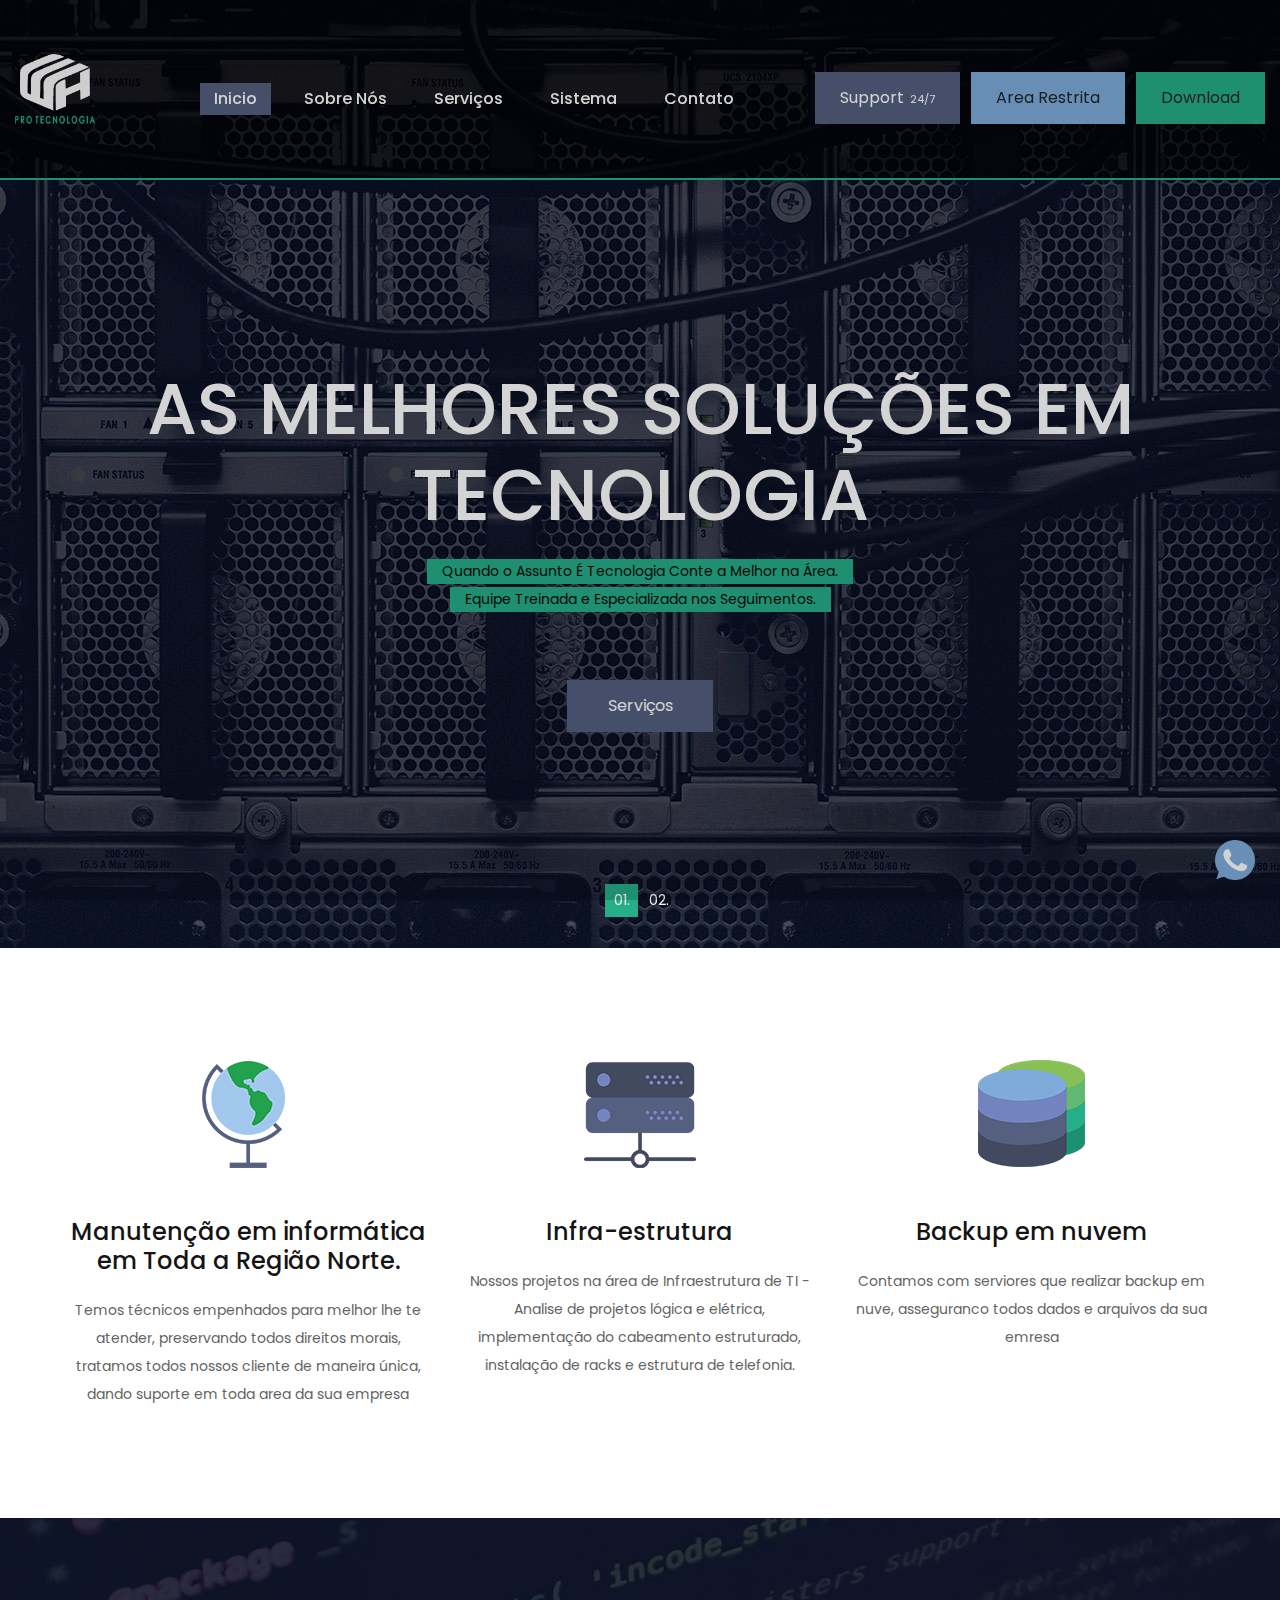
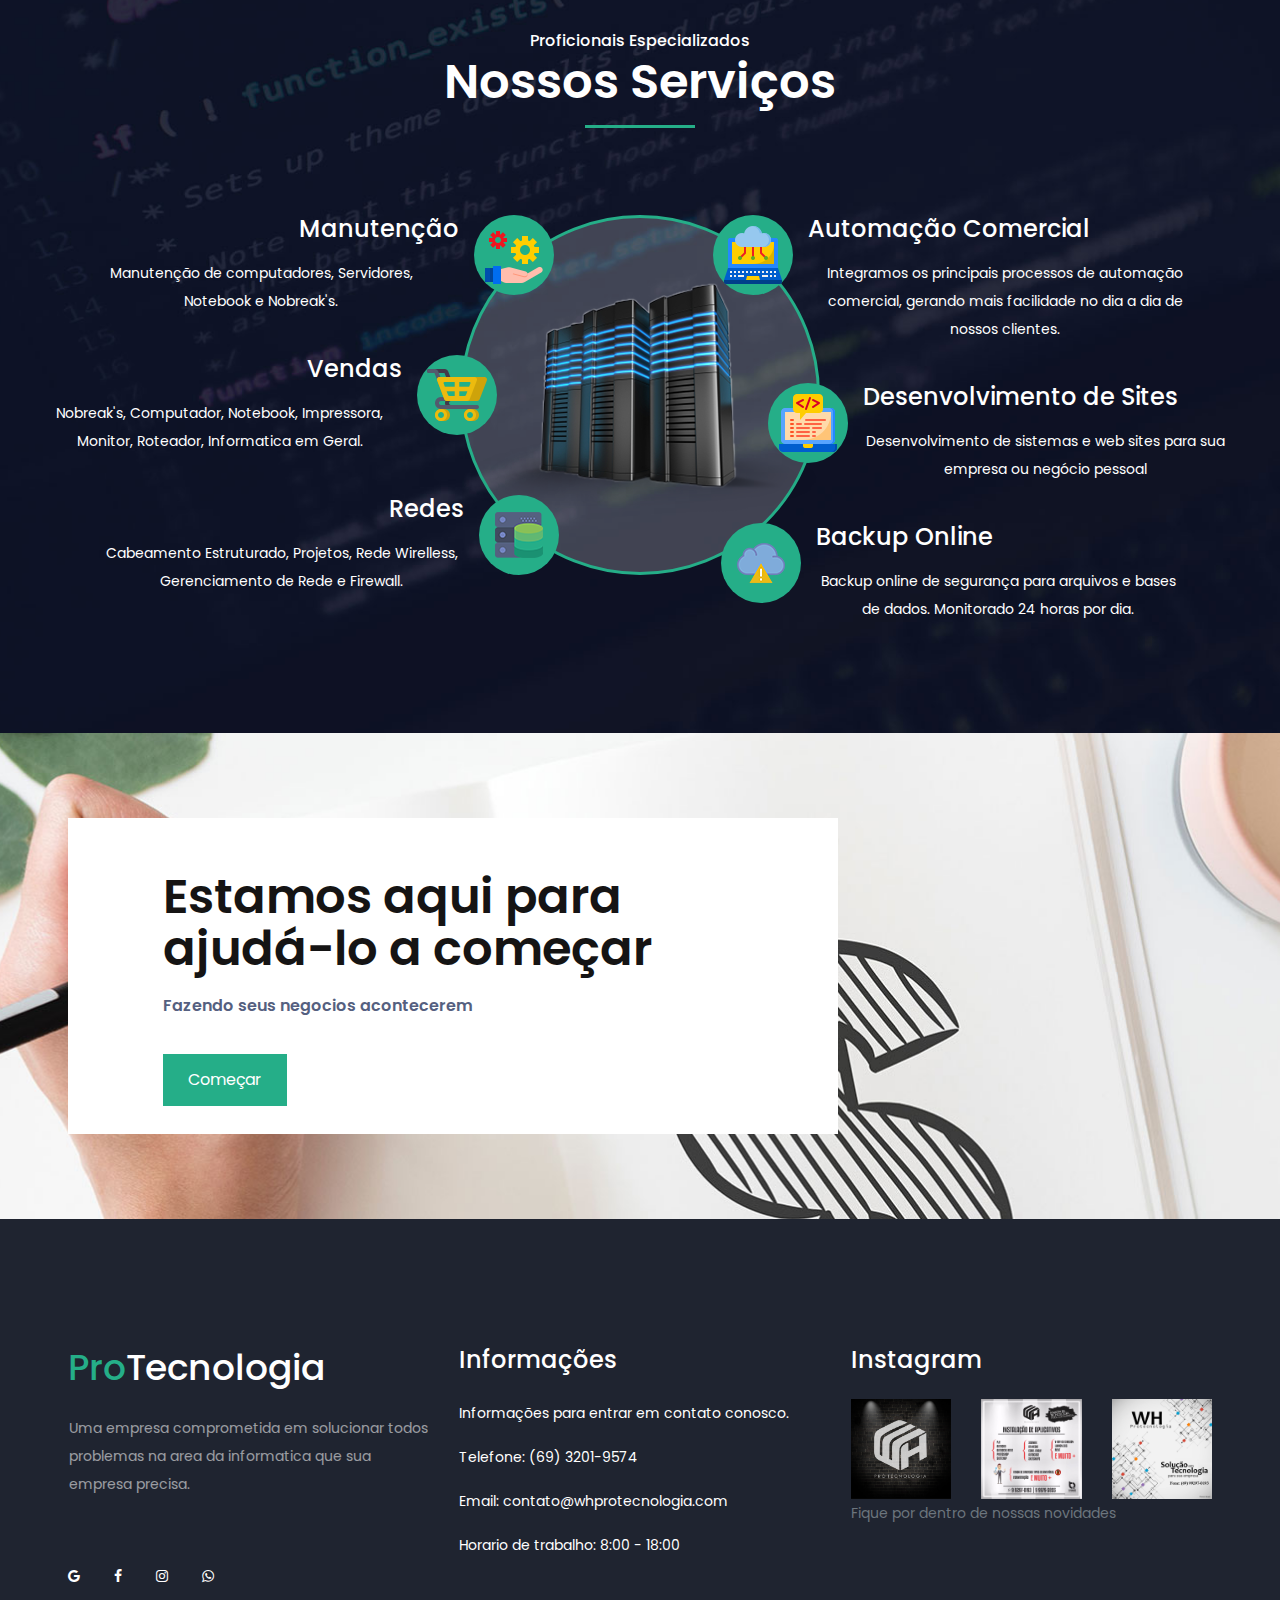
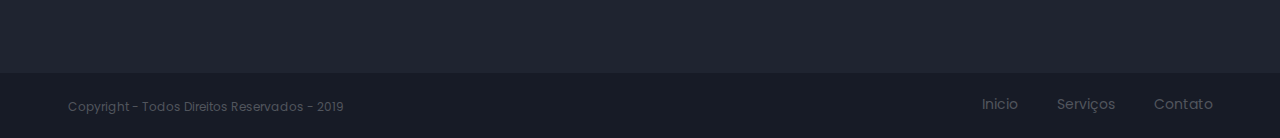
<file: index.html>
<!DOCTYPE html>
<html lang="pt-br">
<head>
	<title>	WH Pro Tecnologia - A melhor soluções em tecnologia</title>
	<meta charset="UTF-8">
	<meta name="description" content="Pro Tecnologia - hosting template">	
	<!-- Favicon -->
	<link rel="shortcut icon" href="img/logo-top.png" type="image/x-icon">

	<!-- Google Font -->
	<link href="https://fonts.googleapis.com/css?family=Poppins:400,400i,500,500i,600,600i,700,700i" rel="stylesheet">

	<!-- Stylesheets -->
	<link rel="stylesheet" href="css/bootstrap.min.css"/>
	<link rel="stylesheet" href="css/font-awesome.min.css"/>
	<link rel="stylesheet" href="css/magnific-popup.css"/>
	<link rel="stylesheet" href="css/owl.carousel.min.css"/>
	<link rel="stylesheet" href="css/style.css"/>
	<link rel="stylesheet" href="css/animate.css"/>


	<!--[if lt IE 9]>
	  <script src="https://oss.maxcdn.com/html5shiv/3.7.2/html5shiv.min.js"></script>
	  <script src="https://oss.maxcdn.com/respond/1.4.2/respond.min.js"></script>
	<![endif]-->

</head>
<body>

		<a target="_blanck" href="https://bit.ly/2jXqd6j"><img src="img/whatsapp.png" style="height: 40px; position: fixed; bottom: 20px; right: 25px; z-index: 1000;" data-selector="img" alt=""></a>
	<!-- Page Preloder -->
	<div id="preloder">
		<div class="loader"></div>
	</div>

	<!-- Header section -->
	<header class="header-section">
		<div class="container"> &nbsp;
			<a href="index.html" class="site-logo"> 
				<img src=" img/logo.png" alt="logo" style="width: 80px; height: 70px;">
			</a>
			<!-- Switch button -->
			<div class="nav-switch">
				<div class="ns-bar"></div>
			</div>
			<div class="header-right">
				<ul class="main-menu">
					<li class="active"><a href="index.html">Inicio</a></li>
					<li><a href="about.html">Sobre Nós</a></li>
					<li><a href="service.html">Serviços</a></li>
					<li><a href="blog.html">Sistema</a></li>
					<li><a href="contact.html">Contato</a></li>
				</ul>
				<div class="header-btns">
					<a href="https://bit.ly/2jXqd6j" class="site-btn sb-c1">Support <span>24/7</span></a>
					<a data-toggle="modal" data-target="#area" class="site-btn sb-c2">Area Restrita</a>
					<a data-toggle="modal" data-target="#ExemploModalCentralizado" class="site-btn sb-c3 btn-circle">Download</a>
				</div>
			</div>
		</div>
	</header>
	<!-- Header section end -->

	<!-- Modal -->
	<div class="modal fade" id="ExemploModalCentralizado" tabindex="-1" role="dialog" aria-labelledby="TituloModalCentralizado" aria-hidden="true">
	<div class="modal-dialog modal-dialog-centered" role="document">
	  <div class="modal-content">
		<div class="modal-header">
		  <h5 class="modal-title text-center" id="TituloModalCentralizado" style="color: #556080;">Download Arquivos de Suporte</h5>
		  <button type="button" class="close" data-dismiss="modal" aria-label="Fechar">
			<span aria-hidden="true">&times;</span>
		  </button>
		</div>
		<div class="modal-body">
			<div class="row">
				<div class="col-3">
					<a href="https://download.anydesk.com/AnyDesk.exe" ><img src="img/any.png" class="img-thumbnail"></a>
				</div>
				<div class="col-3">
					<a href="https://dl.teamviewer.com/download/TeamViewer_Setup.exe"><img src="img/team.png" class="img-thumbnail"></a>
				</div>
				<div class="col-3">
					<a href="https://gsf-fl.softonic.com/155/623/2c5b6a998a4765a8f53d48a059cd617c59/Advanced_IP_Scanner_2.5.3850.exe?Expires=1563930962&Signature=eb6a98101000cb2402c036
					19d70c938fb45fcc69&SD_used=&channel=WEB&fdh=no&id_file=8f6d6c3c-96d1-11e6-af95-00163ec9f5fa&instance=softonic_pt&type=PROGRAM&url=https://advanced-ip-scanner.br.softonic.com&Filename=Advanced_IP_Scanner_2.5.3850.exe"><img src="img/scan.png" class="img-thumbnail"></a>
				</div>
		</div>
		</div>		
	  </div>
	</div>
  </div>

  						<!-- ------------------------------------------------------------------------------- -->

						  	<!-- Modal -->
	<div class="modal fade" id="area" tabindex="-1" role="dialog" aria-labelledby="TituloModalCentralizado" aria-hidden="true">
			<div class="modal-dialog modal-dialog-centered" role="document">
			  <div class="modal-content">
				<div class="modal-header">
				  <h5 class="modal-title text-center" id="TituloModalCentralizado" style="color: #556080;">Área Restrita Para Clientes</h5>
				  <button type="button" class="close" data-dismiss="modal" aria-label="Fechar">
					<span aria-hidden="true">&times;</span>
				  </button>
				</div>
				<div class="modal-body">
					<div class="row">
						<div class="col-6 offset-3">
							<p class="lead" style="color: #25ae88;">Em Desenvolvimento</p>
						</div>
				</div>
				</div>		
			  </div>
			</div>
		  </div>
		


	<section id="home" class="hero-section">
		<div class="hero-slider owl-carousel">
			<div class="hs-item set-bg" data-setbg="img/bg.jpg">
				<div class="container">
					<h2>AS MELHORES SOLUÇÕES EM TECNOLOGIA</h2>
					<p>Quando o Assunto É Tecnologia Conte a Melhor na Área.</p>
					<br>
					<p>Equipe Treinada e Especializada nos Seguimentos.</p>
					<div class="clearfix"></div>
					<a href="service.html" class="site-btn sb-c1">Serviços</a>
				</div>
			</div>
			<div class="hs-item set-bg" data-setbg="img/bg.jpg">
				<div class="container">
					<h2>CONTROLE E GERENCIAMENTO PARA EMPRESA</h2>
					<p> ERP - Enterprise Resource Planning - Sistema de Gestão Empresarial</p>
					<br>
					<p>SAT, NF-e, NFC-e, PAF, ECF, MD-e, TEF e Muito mais!  </p>
					<div class="clearfix"></div>
					<a href="blog.html" class="site-btn sb-c1">Sistema</a>
				</div>
			</div>
		</div>
	</section>



	<!-- Feature section -->
	<section id="servi" class="feature-section spad">
		<div class="container">
			<div class="row">
				<div class="col-md-4 feature">
					<img src="img/feature-icons/1.png" alt="#">
					<h4>Manutenção em informática <br>  em Toda a Região Norte.</h4>						
					<p class="text-center">Temos técnicos empenhados para melhor lhe te atender, preservando todos direitos morais,
						tratamos todos nossos cliente de maneira única, dando suporte em toda area da sua empresa </p>
				</div>
				<div class="col-md-4 feature">
					<img src="img/feature-icons/2.png" alt="#">
					<h4>Infra-estrutura</h4>
					<p>Nossos projetos na área de Infraestrutura de TI - Analise de projetos lógica e elétrica, implementação do cabeamento estruturado, instalação de racks e estrutura de telefonia. </p>
				</div>
				<div class="col-md-4 feature">
					<img src="img/feature-icons/3.png" alt="#">
					<h4>Backup em nuvem</h4>
					<p>Contamos com serviores que realizar backup em nuve, asseguranco todos dados e arquivos da sua emresa</p>
				</div>
			</div>
		</div>
	</section>
	<!-- Feature section end -->


	
	<!-- Services section -->
	<section class="Services-section spad set-bg" data-setbg="img/service-bg.jpg">
		<div class="container">
			<div class="section-title text-white">
				<p>Proficionais Especializados</p>
				<h2>Nossos Serviços</h2>
			</div>
			<div class="row services-circle">
				<div class="col-lg-5 col-md-6">
					<ul class="service-list service-list-left text-white">
							<li>
									<div class="sl-icon">
										<img src="img/service-icons/1.png" alt="">
									</div>
									<div class="sl-content">
										<h4>Manutenção</h4>
										<p class="text-center">Manutenção de computadores, Servidores, <br> Notebook e Nobreak's.</p>
									</div>
								</li>
								<li>
									<div class="sl-icon">
										<img src="img/service-icons/2.png" alt="">
									</div>
									<div class="sl-content">
										<h4>Vendas</h4>
										<p class="text-center"> Nobreak's, Computador, Notebook, Impressora, Monitor, Roteador, Informatica em Geral.</p>
									</div>
								</li>
								<li>
									<div class="sl-icon">
										<img src="img/service-icons/3.png" alt="">
									</div>
									<div class="sl-content">
										<h4>Redes</h4>
										<p class="text-center">Cabeamento Estruturado, Projetos, Rede Wirelless, Gerenciamento de Rede e Firewall.</p>
									</div>
								</li>
							</ul>
						</div>
						<div class="col-lg-5  col-md-6 offset-lg-2">
							<ul class="service-list service-list-right text-white">
								<li>
									<div class="sl-icon">
										<img src="img/service-icons/4.png" alt="">
									</div>
									<div class="sl-content">
										<h4>Automação Comercial</h4>
										<p class="text-center">Integramos os principais processos de automação comercial, gerando mais facilidade no dia a dia de nossos clientes. </p>
									</div>
								</li>
								<li>
									<div class="sl-icon">
										<img src="img/service-icons/5.png" alt="">
									</div>
									<div class="sl-content">
										<h4>Desenvolvimento de Sites</h4>
										<p class="text-center"class="text-center">Desenvolvimento de sistemas e web sites para sua empresa ou negócio pessoal</p>
									</div>
								</li>
								<li>
									<div class="sl-icon">
										<img src="img/service-icons/6.png" alt="">
									</div>
									<div class="sl-content">
										<h4>Backup Online</h4>
										<p class="text-center">Backup online de segurança para arquivos e bases de dados. Monitorado 24 horas por dia.</p>
									</div>
								</li>
					</ul>
				</div>
				<div class="service-main-circle">
					<img src="img/service-circle-pic.png" alt="">
				</div>
			</div>
		</div>
	</section>
	<!-- Services section end -->



	<!-- About section -->
	<!-- <section class="about-section spad">
		<div class="container">
			<div class="section-title">
				<p>The only ones</p>
				<h2>We Generate Trust</h2>
			</div>
			<div class="row">
				<div class="col-lg-5 about-img">
					<img src="img/about.png" alt="">
				</div>
				<div class="col-lg-7 about-text">
					<p>Phasellus vehicula tempus orci vel consequat. Nullam lorem sem, viverra a rutrum sed, gravida mattis magna. Suspendisse vitae commodo quam. Quisque a enim et ante vulputate finibus nec laoreet ipsum. Etiam lobortis erat vel ullamcorper tristique. Morbi pellentesque orci augue, quis finibus justo accumsan nec. Donec imperdiet sodales lectus sed consectetur. Mauris dignissim</p>
					<ul class="about-list">
						<li>Nullam lorem sem, viverra a rutrum</li>
						<li>Etiam lobortis erat vel ullamcorper</li>
						<li>Sed ultrices interdum libero, laoreet </li>
					</ul>
				</div>
			</div>
		</div>
	</section> -->
	<!-- About section end -->


	<!-- Milestones section -->
	<!-- <section class="milestones-section">
		<div class="container">
			<div class="row">
				<div class="col-lg-3 col-sm-6">
					<div class="milestone-icon">
						<img src="img/milestone-icons/1.png" alt="">
					</div>
					<div class="milestone-text text-white">
						<h2>31k</h2>
						<p>Clients</p>
					</div>
				</div>
				<div class="col-lg-3 col-sm-6">
					<div class="milestone-icon">
						<img src="img/milestone-icons/2.png" alt="">
					</div>
					<div class="milestone-text text-white">
						<h2>98k</h2>
						<p>Domanins</p>
					</div>
				</div>
				<div class="col-lg-3 col-sm-6">
					<div class="milestone-icon">
						<img src="img/milestone-icons/3.png" alt="">
					</div>
					<div class="milestone-text text-white">
						<h2>14k</h2>
						<p>Awards</p>
					</div>
				</div>
				<div class="col-lg-3 col-sm-6">
					<div class="milestone-icon">
						<img src="img/milestone-icons/4.png" alt="">
					</div>
					<div class="milestone-text text-white">
						<h2>362</h2>
						<p>VPS</p>
					</div>
				</div>
			</div>
		</div>
	</section> -->
	<!-- Milestones section end -->



	<!-- Banner section -->
	<section class="banner-section set-bg" data-setbg="img/banner-bg.jpg">
		<div class="container">
			<div class="banner-card">
				<h2>Estamos aqui para ajudá-lo a começar</h2>
				<h6>Fazendo seus negocios acontecerem</h6>
				<a href="service.html" class="site-btn sb-c3">Começar</a>
			</div>
		</div>
	</section>
	<!-- Banner section end -->


	<!-- Footer top section -->
	<section class="footer-top-section">
		<div class="container">
			<div class="row">
				<div class="col-lg-4 col-md-10">
					<div class="footer-widget about-widget">

						<h2 style="color: #fff;"><span style="color: #25ae88;">Pro</span>Tecnologia</h2> <br>

						<p>Uma empresa comprometida em solucionar todos problemas na area da informatica que sua empresa precisa.</p>
						<div class="social-links">	
							<a href=https://bit.ly/2ORiP9j><i class="fa fa-google"></i></a>						
							<a href="https://www.facebook.com/WHProtecnologia/"><i class="fa fa-facebook"></i></a>
							<a href="https://www.instagram.com/whprotecnologia/?igshid=1i6965fi4ldp3"><i class="fa fa-instagram"></i></a>							
							<a href="https://bit.ly/2LDJ2aZ"><i class="fa fa-whatsapp"></i></a>
							
						</div>
					</div>
				</div>
		
				<div class="col-lg-4 col-md-4">
						<div class="footer-head">
								<h4 style="color: #fff;">Informações</h4> <br>
								<p style="color: #fff;">
								  Informações para entrar em contato conosco.
								</p>
								<div class="footer-contacts">
								  <p style="color: #fff;"><span> Telefone:</span> (69) 3201-9574</p>
								  <p style="color: #fff;"><span>Email:</span> contato@whprotecnologia.com   </p>
								  <p style="color: #fff;"><span>Horario de trabalho:</span> 8:00 - 18:00</p>
								</div>
							  </div>
				</div>
				<div class="col-lg-4 col-md-6">
				        <div class="footer-content">
								<div class="footer-head">
								  <h4 style="color: #fff;">Instagram</h4> <br>
								  <div class="flicker-img">
									<div class="row">
										
										<div class="col-lg-4 col-md-4">
											<a href="https://instagram.com/whprotecnologia" target="_black"><img src="img/1.png" style="width: 110px; height: 100px;"></a>
										</div>
										<div class="col-lg-4 col-md-4">
											<a href="https://instagram.com/whprotecnologia" target="_black"><img src="img/2.jpg" style="width: 110px; height: 100px;"></a>
										</div>
										<div class="col-lg-4 col-md-4">
											<a href="https://instagram.com/whprotecnologia" target="_black"><img src="img/3.jpg" style="width: 110px; height: 100px;"></a>	
										</div>
									</div>	
									
								
																	
								  </div>
								</div> 
								<p class="text-muted"" style="color: #25ae88;">Fique por dentro de nossas novidades</p>
							  </div>
				</div>
			</div>
		</div>
	</section>
	<!-- Footer top section end -->

	<!-- <a href="#" class="back-to-top"><i class="fa fa-chevron-up"></i></a> -->
	
	<!-- Footer section -->
	<footer class="footer-section">
		<div class="container">
			<div class="footer-nav">
				<ul>
					<li><a href="#home">Inicio</a></li>					
					<li><a href="#servi">Serviços</a></li>					
					<li><a href="contact.html">Contato</a></li>
				</ul>
			</div>
			<div class="copyright">
				<p><!-- Link back to Colorlib can't be removed. Template is licensed under CC BY 3.0. -->
Copyright - Todos Direitos Reservados - 2019
<!-- Link back to Colorlib can't be removed. Template is licensed under CC BY 3.0. -->
</p>
			</div>
		</div>
	</footer>
	<!-- Footer section end -->


	<!--====== Javascripts & Jquery ======-->
	<script src="js/jquery-3.2.1.min.js"></script>
	<script src="js/bootstrap.min.js"></script>
	<script src="js/owl.carousel.min.js"></script>
	<script src="js/jquery.magnific-popup.min.js"></script>
	<script src="js/circle-progress.min.js"></script>
	<script src="js/main.js"></script>

	</body>
</html>
</file>
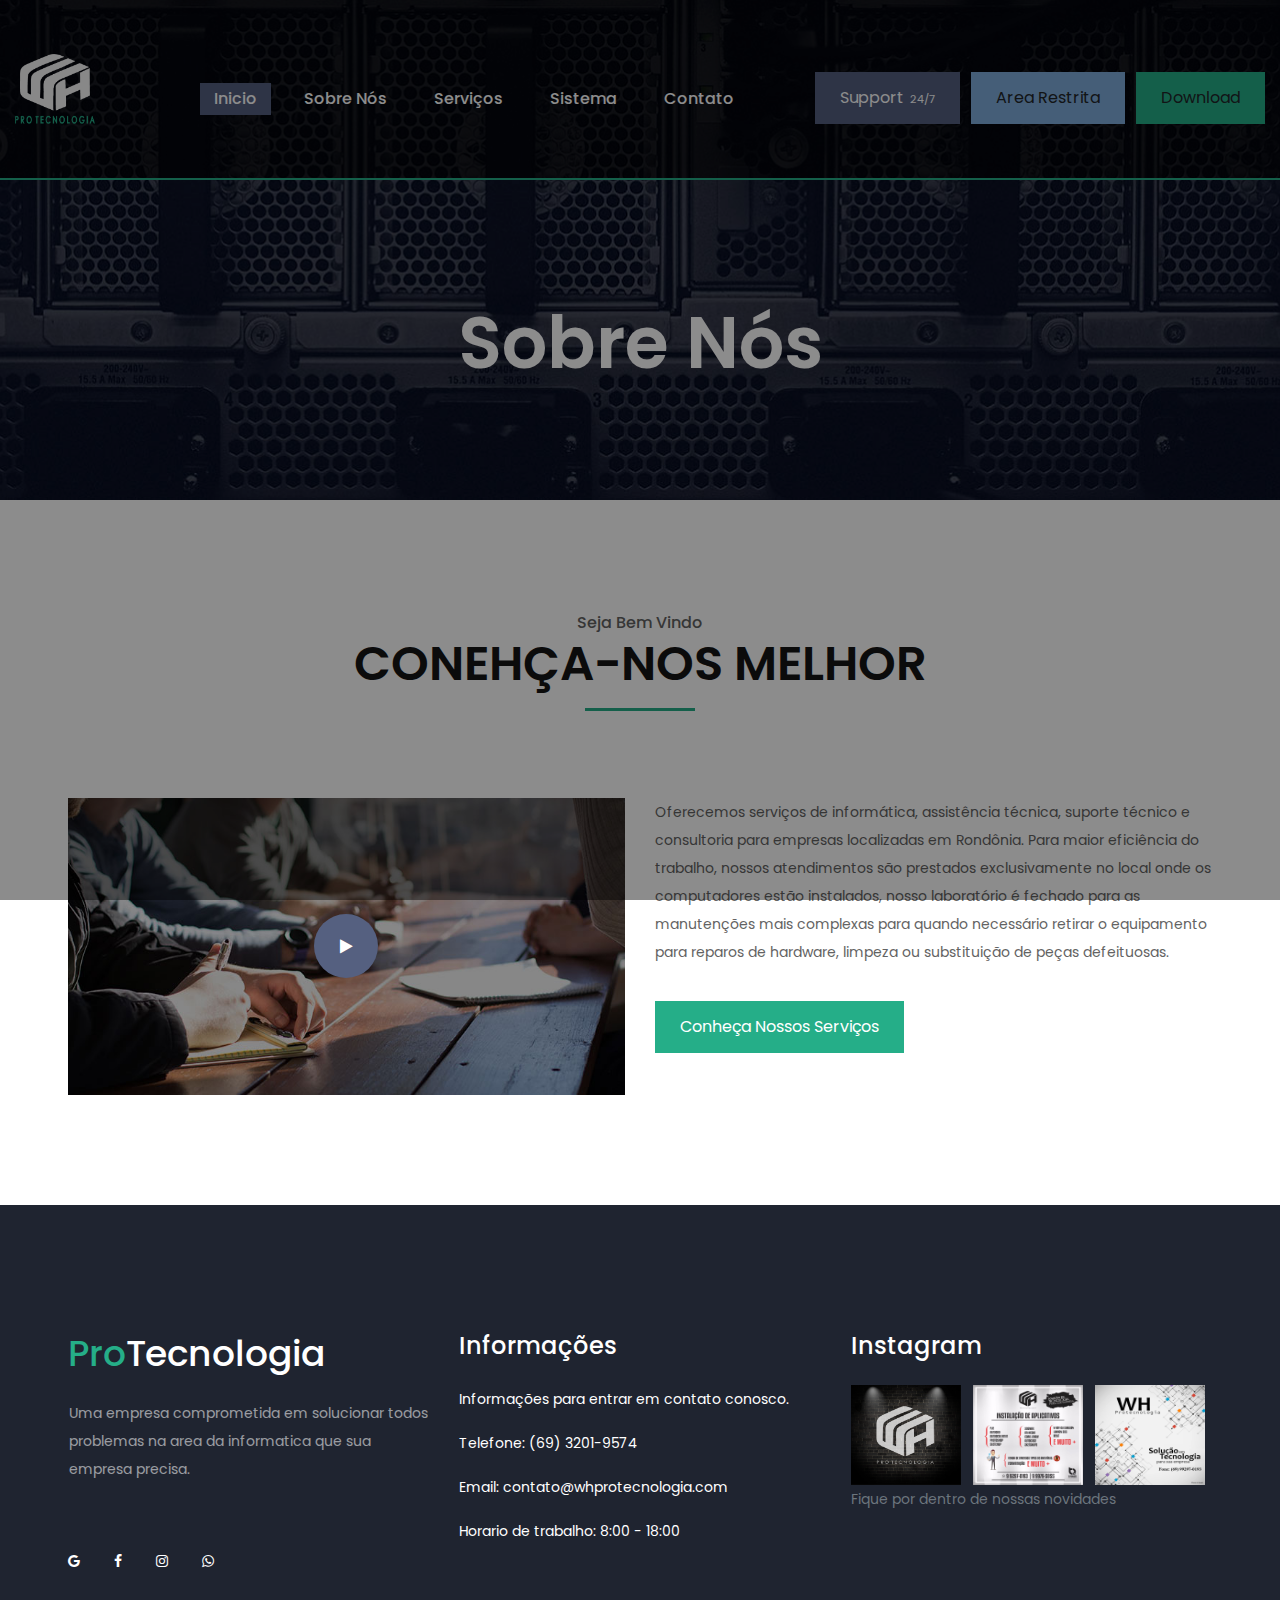
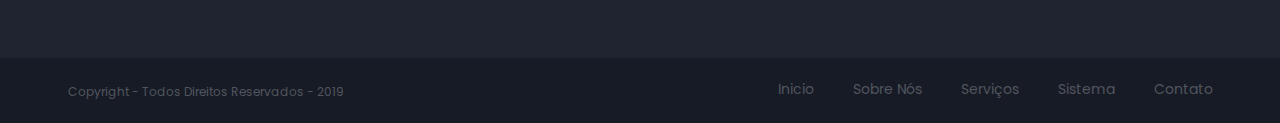
<file: about.html>
<!DOCTYPE html>
<html lang="pt-br">
<head>
	<title>WH Pro Tecnologia Sobre Nós</title>
	<meta charset="UTF-8">
	<meta name="description" content="Sobre Nós ">
	<meta name="keywords" content="cloud, hosting, creative, html">
	<meta name="viewport" content="width=device-width, initial-scale=1.0">
	<!-- Favicon -->
	<link href="img/favicon.ico" rel="shortcut icon"/>

	<!-- Google Font -->
	<link href="https://fonts.googleapis.com/css?family=Poppins:400,400i,500,500i,600,600i,700,700i" rel="stylesheet">

	<!-- Stylesheets -->
	<link rel="stylesheet" href="css/bootstrap.min.css"/>
	<link rel="stylesheet" href="css/font-awesome.min.css"/>
	<link rel="stylesheet" href="css/magnific-popup.css"/>
	<link rel="stylesheet" href="css/owl.carousel.min.css"/>
	<link rel="stylesheet" href="css/style.css"/>
	<link rel="stylesheet" href="css/animate.css"/>


	<!--[if lt IE 9]>
	  <script src="https://oss.maxcdn.com/html5shiv/3.7.2/html5shiv.min.js"></script>
	  <script src="https://oss.maxcdn.com/respond/1.4.2/respond.min.js"></script>
	<![endif]-->

</head>
<body>
	<!-- Page Preloder -->
	<div id="preloder">
		<div class="loader"></div>
	</div>

	<!-- Header section -->
	<header class="header-section">
			<div class="container"> &nbsp;
				<a href="index.html" class="site-logo"> 
					<img src=" img/logo.png" alt="logo" style="width: 80px; height: 70px;">
				</a>
				<!-- Switch button -->
				<div class="nav-switch">
					<div class="ns-bar"></div>
				</div>
				<div class="header-right">
					<ul class="main-menu">
						<li class="active"><a href="index.html">Inicio</a></li>
						<li><a href="about.html">Sobre Nós</a></li>
						<li><a href="service.html">Serviços</a></li>
						<li><a href="blog.html">Sistema</a></li>
						<li><a href="contact.html">Contato</a></li>
					</ul>
					<div class="header-btns">
						<a href="https://bit.ly/2jXqd6j" class="site-btn sb-c1">Support <span>24/7</span></a>
						<a data-toggle="modal" data-target="#area" class="site-btn sb-c2">Area Restrita</a>
						<a data-toggle="modal" data-target="#ExemploModalCentralizado" class="site-btn sb-c3 btn-circle">Download</a>
					</div>
				</div>
			</div>
		</header>
		<!-- Header section end -->
	
		<!-- Modal -->
		<div class="modal fade" id="ExemploModalCentralizado" tabindex="-1" role="dialog" aria-labelledby="TituloModalCentralizado" aria-hidden="true">
		<div class="modal-dialog modal-dialog-centered" role="document">
		  <div class="modal-content">
			<div class="modal-header">
			  <h5 class="modal-title text-center" id="TituloModalCentralizado" style="color: #556080;">Download Arquivos de Suporte</h5>
			  <button type="button" class="close" data-dismiss="modal" aria-label="Fechar">
				<span aria-hidden="true">&times;</span>
			  </button>
			</div>
			<div class="modal-body">
				<div class="row">
					<div class="col-3">
						<a href="https://download.anydesk.com/AnyDesk.exe" ><img src="img/any.png" class="img-thumbnail"></a>
					</div>
					<div class="col-3">
						<a href="https://dl.teamviewer.com/download/TeamViewer_Setup.exe"><img src="img/team.png" class="img-thumbnail"></a>
					</div>
					<div class="col-3">
						<a href="https://gsf-fl.softonic.com/155/623/2c5b6a998a4765a8f53d48a059cd617c59/Advanced_IP_Scanner_2.5.3850.exe?Expires=1563930962&Signature=eb6a98101000cb2402c036
						19d70c938fb45fcc69&SD_used=&channel=WEB&fdh=no&id_file=8f6d6c3c-96d1-11e6-af95-00163ec9f5fa&instance=softonic_pt&type=PROGRAM&url=https://advanced-ip-scanner.br.softonic.com&Filename=Advanced_IP_Scanner_2.5.3850.exe"><img src="img/scan.png" class="img-thumbnail"></a>
					</div>
			</div>
			</div>		
		  </div>
		</div>
	  </div>
	
							  <!-- ------------------------------------------------------------------------------- -->
	
								  <!-- Modal -->
		<div class="modal fade" id="area" tabindex="-1" role="dialog" aria-labelledby="TituloModalCentralizado" aria-hidden="true">
				<div class="modal-dialog modal-dialog-centered" role="document">
				  <div class="modal-content">
					<div class="modal-header">
					  <h5 class="modal-title text-center" id="TituloModalCentralizado" style="color: #556080;">Área Restrita Para Clientes</h5>
					  <button type="button" class="close" data-dismiss="modal" aria-label="Fechar">
						<span aria-hidden="true">&times;</span>
					  </button>
					</div>
					<div class="modal-body">
						<div class="row">
							<div class="col-10 offset-3">
								<p class="lead" style="color: #25ae88;">Em Desenvolvimento</p>
							</div>
					</div>
					</div>		
				  </div>
				</div>
			  </div>


	<!-- Page Top section -->
	<section class="page-top-section set-bg" data-setbg="img/page-top-bg/1.jpg">
		<div class="container">
			<h2> Sobre Nós </h2>
		</div>
	</section>
	<!-- Page Top section end -->


	<!-- About Intro section -->
	<section class="about-intro-section spad">
		<div class="container">
			<div class="section-title">
				<p>Seja Bem Vindo</p>
				<h2>CONEHÇA-NOS MELHOR</h2>
			</div>
			<div class="row">
				<div class="col-lg-6">
					<div class="about-intro-pic">
						<img src="img/about-intro.jpg" alt="">
						<a href="https://www.youtube.com/watch?v=yCo5EYSyD-c" class="video-play video-popup"><i class="fa fa-play"></i></a>
					</div>
				</div>
				<div class="col-lg-6 about-intro-text">
					<p>Oferecemos serviços de informática, assistência técnica, suporte técnico e consultoria para empresas localizadas em Rondônia.

						Para maior eficiência do trabalho, nossos atendimentos são prestados exclusivamente no local onde os computadores estão instalados, nosso laboratório é fechado para as manutenções mais complexas para quando necessário retirar o equipamento para reparos de hardware, limpeza ou substituição de peças defeituosas.</p>
					<a href="service.html"><div class="site-btn sb-c3">Conheça Nossos Serviços</div></a>
				</div>
			</div>
		</div>
	</section>
	<!-- About Intro section end -->


	
	<!-- What section -->
	<!-- <section class="what-section spad set-bg" data-setbg="img/what-bg.jpg">
		<div class="container">
			<div class="section-title text-white">
				<p>The only ones</p>
				<h2>What we do</h2>
			</div>
			<div class="row">
				<div class="col-md-4">
					<div class="what-card">
						<img src="img/what/1.jpg" alt="">
						<div class="wc-text">
							<h5>Web Hosting</h5>
							<p>Phasellus vehicula tempus orci vel consequat. Nullam lorem sem, viverra a rutrum sed, gravida mattis magna. Suspendisse vitae commodo.</p>
						</div>
					</div>
				</div>
				<div class="col-md-4">
					<div class="what-card">
						<img src="img/what/2.jpg" alt="">
						<div class="wc-text">
							<h5>The Business</h5>
							<p>Phasellus vehicula tempus orci vel consequat. Nullam lorem sem, viverra a rutrum sed, gravida mattis magna. Suspendisse vitae commodo.</p>
						</div>
					</div>
				</div>
				<div class="col-md-4">
					<div class="what-card">
						<img src="img/what/3.jpg" alt="">
						<div class="wc-text">
							<h5>The Sollution</h5>
							<p>Phasellus vehicula tempus orci vel consequat. Nullam lorem sem, viverra a rutrum sed, gravida mattis magna. Suspendisse vitae commodo.</p>
						</div>
					</div>
				</div>
			</div>
		</div>
	</section> -->
	<!-- Whatsection end -->



	<!-- Testimonials section -->
	<!-- <section class="testimonials-section">
		<div class="container">
			<div class="section-title">
				<p>The only ones</p>
				<h2>Testimonials</h2>
			</div>
			<div class="row">
				<div class="col-lg-10 offset-lg-1">
					<div class="testimonials-slider owl-carousel">
						<div class="testimonial-item">
							<p>Phasellus vehicula tempus orci vel consequat. Nullam lorem sem, viverra a rutrum sed, gravida mattis magna. Suspendisse vitae commodo quam. Quisque a enim et ante vulputate finibus nec laoreet ipsum. Etiam lobortis erat vel ullamcorper tristique. Morbi pellentesque orci augue, quis finibus justo accumsan nec. Donec imperdiet sodales lectus sed consectetur. Mauris dignissim.Morbi pellentesque orci augue, quis finibus justo accumsan nec. Donec imperdiet sodales lectus sed consectetur. Mauris dignissim</p>
							<div class="ti-author-pic set-bg" data-setbg="img/testimonials/1.jpg"></div>
							<h5>Maria Smith, Client</h5>
						</div>
						<div class="testimonial-item">
							<p>Phasellus vehicula tempus orci vel consequat. Nullam lorem sem, viverra a rutrum sed, gravida mattis magna. Suspendisse vitae commodo quam. Quisque a enim et ante vulputate finibus nec laoreet ipsum. Etiam lobortis erat vel ullamcorper tristique. Morbi pellentesque orci augue, quis finibus justo accumsan nec. Donec imperdiet sodales lectus sed consectetur. Mauris dignissim.Morbi pellentesque orci augue, quis finibus justo accumsan nec. Donec imperdiet sodales lectus sed consectetur. Mauris dignissim</p>
							<div class="ti-author-pic set-bg" data-setbg="img/testimonials/1.jpg"></div>
							<h5>Maria Smith, Client</h5>
						</div>
						<div class="testimonial-item">
							<p>Phasellus vehicula tempus orci vel consequat. Nullam lorem sem, viverra a rutrum sed, gravida mattis magna. Suspendisse vitae commodo quam. Quisque a enim et ante vulputate finibus nec laoreet ipsum. Etiam lobortis erat vel ullamcorper tristique. Morbi pellentesque orci augue, quis finibus justo accumsan nec. Donec imperdiet sodales lectus sed consectetur. Mauris dignissim.Morbi pellentesque orci augue, quis finibus justo accumsan nec. Donec imperdiet sodales lectus sed consectetur. Mauris dignissim</p>
							<div class="ti-author-pic set-bg" data-setbg="img/testimonials/1.jpg"></div>
							<h5>Maria Smith, Client</h5>
						</div>
					</div>
				</div>
			</div>
		</div>
	</section> -->
	<!-- Testimonials section end -->


	<!-- Footer top section -->
	<section class="footer-top-section">
			<div class="container">
				<div class="row">
					<div class="col-lg-4 col-md-12">
						<div class="footer-widget about-widget">
	
							<h2 style="color: #fff;"><span style="color: #25ae88;">Pro</span>Tecnologia</h2> <br>
	
							<p>Uma empresa comprometida em solucionar todos problemas na area da informatica que sua empresa precisa.</p>
							<div class="social-links">	
								<a href=https://bit.ly/2ORiP9j><i class="fa fa-google"></i></a>						
								<a href="https://www.facebook.com/WHProtecnologia/"><i class="fa fa-facebook"></i></a>
								<a href="https://www.instagram.com/whprotecnologia/?igshid=1i6965fi4ldp3"><i class="fa fa-instagram"></i></a>							
								<a href="https://bit.ly/2LDJ2aZ"><i class="fa fa-whatsapp"></i></a>
								
							</div>
						</div>
					</div>
			
					<div class="col-lg-4 col-sm-4">
							<div class="footer-head">
									<h4 style="color: #fff;">Informações</h4> <br>
									<p style="color: #fff;">
									  Informações para entrar em contato conosco.
									</p>
									<div class="footer-contacts">
									  <p style="color: #fff;"><span> Telefone:</span> (69) 3201-9574</p>
									  <p style="color: #fff;"><span>Email:</span> contato@whprotecnologia.com   </p>
									  <p style="color: #fff;"><span>Horario de trabalho:</span> 8:00 - 18:00</p>
									</div>
								  </div>
					</div>
					<div class="col-lg-4 col-sm-4">
							<div class="footer-content">
									<div class="footer-head">
									  <h4 style="color: #fff;">Instagram</h4> <br>
									  <div class="flicker-img">
											
										<a href="https://instagram.com/whprotecnologia" target="_black"><img src="img/1.png" style="width: 110px; height: 100px;"></a> &nbsp;
										<a href="https://instagram.com/whprotecnologia" target="_black"><img src="img/2.jpg" style="width: 110px; height: 100px;"></a> &nbsp;
										<a href="https://instagram.com/whprotecnologia" target="_black"><img src="img/3.jpg" style="width: 110px; height: 100px;"></a>									
									  </div>
									</div> 
									<p class="text-muted"" style="color: #25ae88;">Fique por dentro de nossas novidades</p>
								  </div>
					</div>
				</div>
			</div>
		</section>
		<!-- Footer top section end -->
	
	
		
		<!-- Footer section -->
		<footer class="footer-section">
			<div class="container">
				<div class="footer-nav">
					<ul>
						<li><a href="home.html">Inicio</a></li>
						<li><a href="about.html">Sobre Nós</a></li>
						<li><a href="service.html">Serviços</a></li>
						<li><a href="blog.html">Sistema</a></li>
						<li><a href="contact.html">Contato</a></li>
					</ul>
				</div>
				<div class="copyright">
					<p><!-- Link back to Colorlib can't be removed. Template is licensed under CC BY 3.0. -->
	Copyright - Todos Direitos Reservados - 2019
	<!-- Link back to Colorlib can't be removed. Template is licensed under CC BY 3.0. -->
	</p>
				</div>
			</div
	<!-- Footer section end -->


	<!--====== Javascripts & Jquery ======-->
	<script src="js/jquery-3.2.1.min.js"></script>
	<script src="js/bootstrap.min.js"></script>
	<script src="js/owl.carousel.min.js"></script>
	<script src="js/jquery.magnific-popup.min.js"></script>
	<script src="js/circle-progress.min.js"></script>
	<script src="js/main.js"></script>

	</body>
</html>
</file>
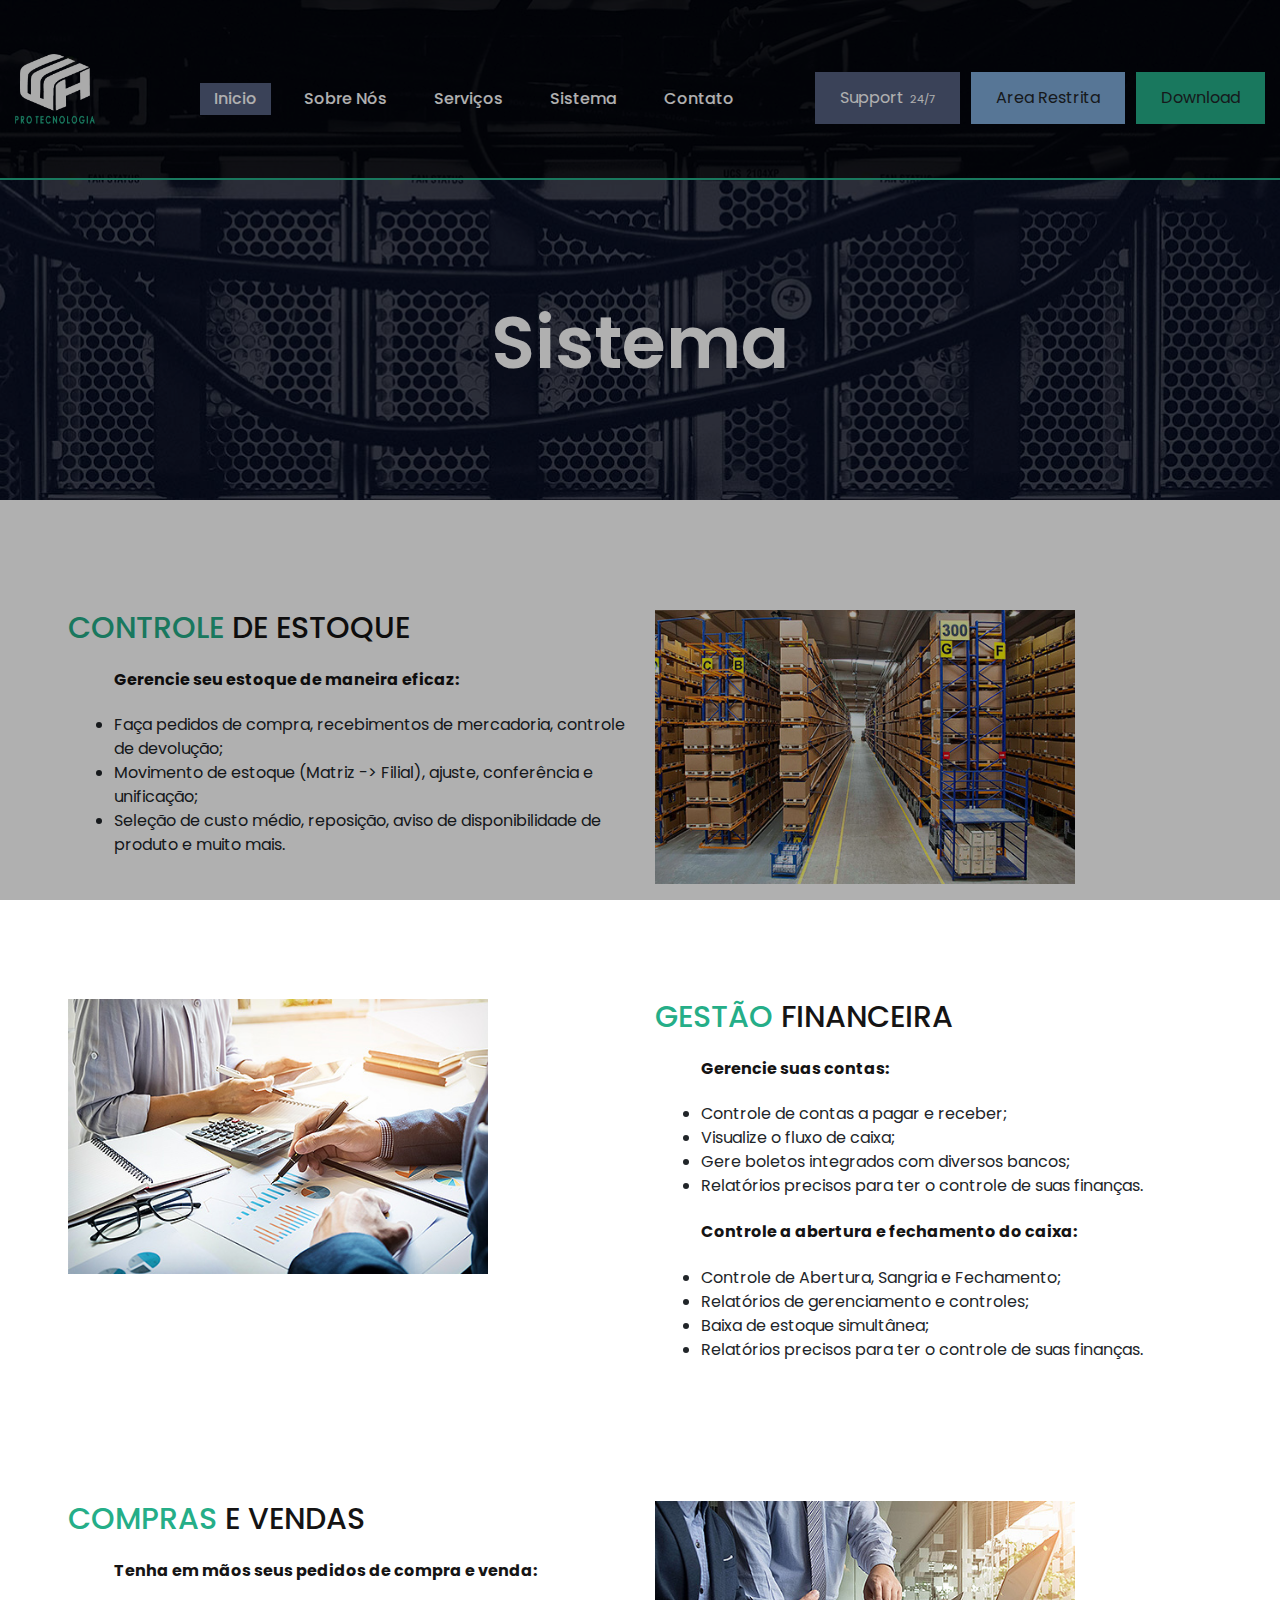
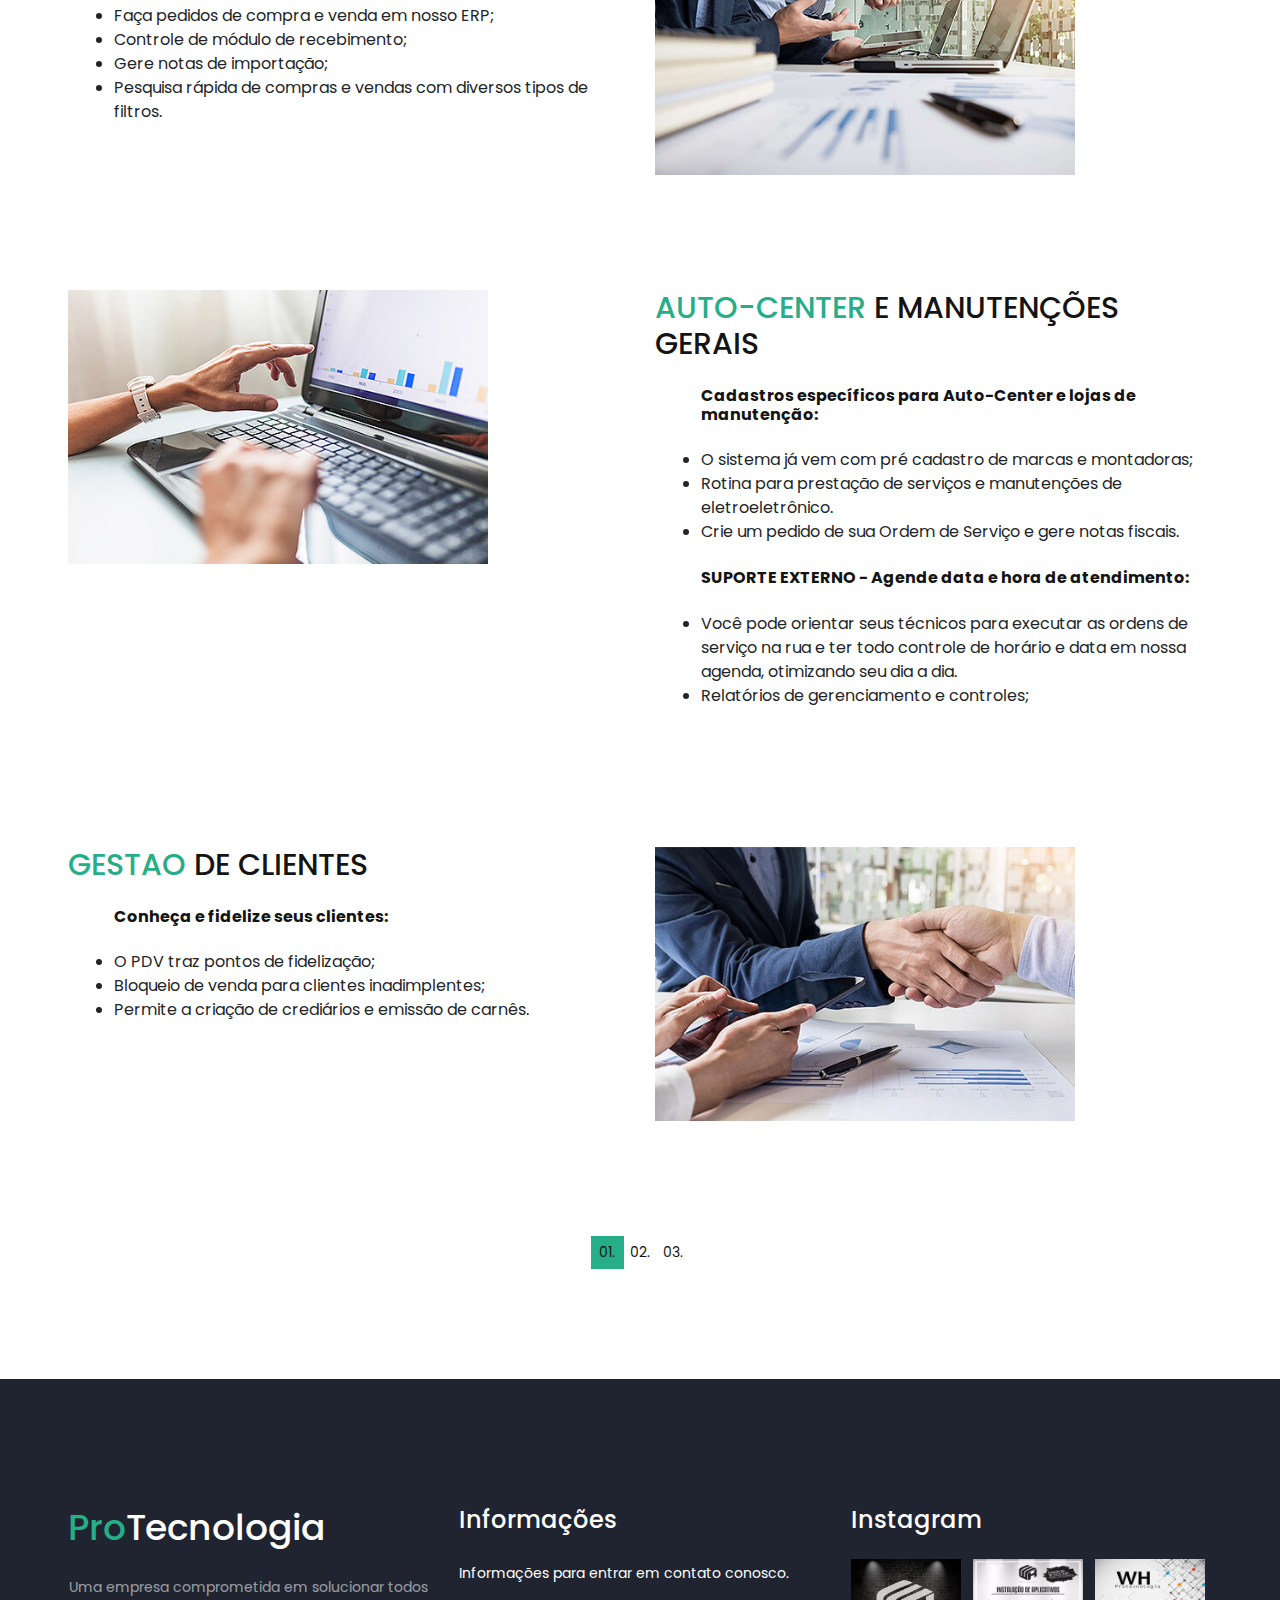
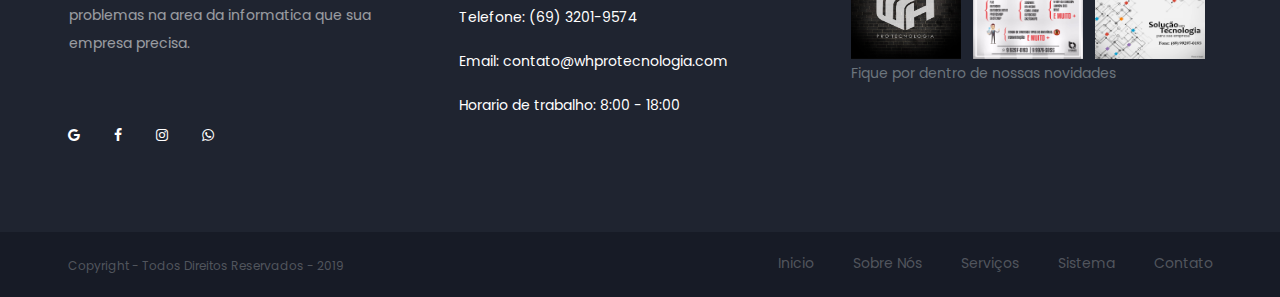
<file: blog.html>
<!DOCTYPE html>
<html lang="pt-br">
<head>
	<title>WH Pro Tecnologia Sistema</title>
	<meta charset="UTF-8">
	<meta name="description" content="Cloud 83 - hosting template ">
	<meta name="keywords" content="cloud, hosting, creative, html">
	<meta name="viewport" content="width=device-width, initial-scale=1.0">
	<!-- Favicon -->
	<link href="img/favicon.ico" rel="shortcut icon"/>

	<!-- Google Font -->
	<link href="https://fonts.googleapis.com/css?family=Poppins:400,400i,500,500i,600,600i,700,700i" rel="stylesheet">

	<!-- Stylesheets -->
	<link rel="stylesheet" href="css/bootstrap.min.css"/>
	<link rel="stylesheet" href="css/font-awesome.min.css"/>
	<link rel="stylesheet" href="css/magnific-popup.css"/>
	<link rel="stylesheet" href="css/owl.carousel.min.css"/>
	<link rel="stylesheet" href="css/style.css"/>
	<link rel="stylesheet" href="css/animate.css"/>


	<!--[if lt IE 9]>
	  <script src="https://oss.maxcdn.com/html5shiv/3.7.2/html5shiv.min.js"></script>
	  <script src="https://oss.maxcdn.com/respond/1.4.2/respond.min.js"></script>
	<![endif]-->

</head>
<body>
	<!-- Page Preloder -->
	<div id="preloder">
		<div class="loader"></div>
	</div>

	<!-- Header section -->
	<header class="header-section">
			<div class="container"> &nbsp;
				<a href="index.html" class="site-logo"> 
					<img src=" img/logo.png" alt="logo" style="width: 80px; height: 70px;">
				</a>
				<!-- Switch button -->
				<div class="nav-switch">
					<div class="ns-bar"></div>
				</div>
				<div class="header-right">
					<ul class="main-menu">
						<li class="active"><a href="index.html">Inicio</a></li>
						<li><a href="about.html">Sobre Nós</a></li>
						<li><a href="service.html">Serviços</a></li>
						<li><a href="blog.html">Sistema</a></li>
						<li><a href="contact.html">Contato</a></li>
					</ul>
					<div class="header-btns">
						<a href="https://bit.ly/2jXqd6j" class="site-btn sb-c1">Support <span>24/7</span></a>
						<a data-toggle="modal" data-target="#area" class="site-btn sb-c2">Area Restrita</a>
						<a data-toggle="modal" data-target="#ExemploModalCentralizado" class="site-btn sb-c3 btn-circle">Download</a>
					</div>
				</div>
			</div>
		</header>
		<!-- Header section end -->
	
		<!-- Modal -->
		<div class="modal fade" id="ExemploModalCentralizado" tabindex="-1" role="dialog" aria-labelledby="TituloModalCentralizado" aria-hidden="true">
		<div class="modal-dialog modal-dialog-centered" role="document">
		  <div class="modal-content">
			<div class="modal-header">
			  <h5 class="modal-title text-center" id="TituloModalCentralizado" style="color: #556080;">Download Arquivos de Suporte</h5>
			  <button type="button" class="close" data-dismiss="modal" aria-label="Fechar">
				<span aria-hidden="true">&times;</span>
			  </button>
			</div>
			<div class="modal-body">
				<div class="row">
					<div class="col-3">
						<a href="https://download.anydesk.com/AnyDesk.exe" ><img src="img/any.png" class="img-thumbnail"></a>
					</div>
					<div class="col-3">
						<a href="https://dl.teamviewer.com/download/TeamViewer_Setup.exe"><img src="img/team.png" class="img-thumbnail"></a>
					</div>
					<div class="col-3">
						<a href="https://gsf-fl.softonic.com/155/623/2c5b6a998a4765a8f53d48a059cd617c59/Advanced_IP_Scanner_2.5.3850.exe?Expires=1563930962&Signature=eb6a98101000cb2402c036
						19d70c938fb45fcc69&SD_used=&channel=WEB&fdh=no&id_file=8f6d6c3c-96d1-11e6-af95-00163ec9f5fa&instance=softonic_pt&type=PROGRAM&url=https://advanced-ip-scanner.br.softonic.com&Filename=Advanced_IP_Scanner_2.5.3850.exe"><img src="img/scan.png" class="img-thumbnail"></a>
					</div>
			</div>
			</div>		
		  </div>
		</div>
	  </div>
	
							  <!-- ------------------------------------------------------------------------------- -->
	
								  <!-- Modal -->
		<div class="modal fade" id="area" tabindex="-1" role="dialog" aria-labelledby="TituloModalCentralizado" aria-hidden="true">
				<div class="modal-dialog modal-dialog-centered" role="document">
				  <div class="modal-content">
					<div class="modal-header">
					  <h5 class="modal-title text-center" id="TituloModalCentralizado" style="color: #556080;">Área Restrita Para Clientes</h5>
					  <button type="button" class="close" data-dismiss="modal" aria-label="Fechar">
						<span aria-hidden="true">&times;</span>
					  </button>
					</div>
					<div class="modal-body">
						<div class="row">
							<div class="col-6 offset-3">
								<p class="lead" style="color: #25ae88;">Em Desenvolvimento</p>
							</div>
					</div>
					</div>		
				  </div>
				</div>
			  </div>

	<!-- Page Top section -->
	<section class="page-top-section set-bg" data-setbg="img/page-top-bg/2.jpg">
		<div class="container">
			<h2>Sistema</h2>
		</div>
	</section>
	<!-- Page Top section end -->


	<!-- Services section -->
	<section class="blog-section spad">
		<div class="container">
			<div class="blog-post">
				
				<div class="row">
					
					<div class="col-lg-6 offset-lg-">
						<h3><span style="color: #25ae88;">CONTROLE</span>  DE ESTOQUE</h3> <br>
						<div class="text-jsutify">
						<div class="offset-1"><h6 class="font-weight-bold">Gerencie seu estoque de maneira eficaz:</h6> </div> <br>
						<ul>
						<div class="offset-1"><li>Faça pedidos de compra, recebimentos de mercadoria, controle de devolução;</li></div>
						<div class="offset-1"><li>Movimento de estoque (Matriz -> Filial), ajuste, conferência e unificação;</li></div>
						<div class="offset-1">	<li>Seleção de custo médio, reposição, aviso de disponibilidade de produto e muito mais.</li></div>
						</ul>		<br>
					</div>					
				</div>	 
				<div class="col-lg-6">						
					<img src="img/blog-posts/1.jpg" alt="" class="img-fluid" style="width: 420px; height: 490;">							
			</div>
			
		</div>
	</div>	
	
	
	<div class="blog-post">				
		<div class="row">
				<div class="col-lg-6 ">						
						<img src="img/blog-posts/2.jpg" alt="" class="img-fluid" style="width: 420px; height: 490;">							
				</div>
				<div class="col-lg-6">
						<h3><span style="color: #25ae88;">GESTÃO</span> FINANCEIRA</h3> <br>
						<div class="text-jsutify">
								<div class="offset-1"><h6 class="font-weight-bold">Gerencie suas contas:</h6> <br> </div>
						<ul>
						<div class="offset-1"><li>Controle de contas a pagar e receber;</li></div>
						<div class="offset-1"><li>Visualize o fluxo de caixa;</li></div>
						<div class="offset-1"><li>Gere boletos integrados com diversos bancos;</li></div>
						<div class="offset-1"><li>Relatórios precisos para ter o controle de suas finanças.</li></div>
						</ul>		<br>
						<div class="offset-1"><h6 class="font-weight-bold">Controle a abertura e fechamento do caixa:</h6> <br> </div>
						<ul>
						<div class="offset-1"><li>Controle de Abertura, Sangria e Fechamento;</li></div>
						<div class="offset-1"><li>Relatórios de gerenciamento e controles;</li></div>
						<div class="offset-1"><li>Baixa de estoque simultânea;</li></div>
						<div class="offset-1"><li>Relatórios precisos para ter o controle de suas finanças.</li></div>
						</ul>		<br>
					</div>					
				</div>	 
		</div>
	</div>

	<div class="blog-post">
		
			<div class="row">
				
					<div class="col-lg-6 offset-lg-">
							<h3><span style="color: #25ae88;">COMPRAS</span> E VENDAS</h3> <br>
							<div class="text-jsutify">
							<div class="offset-1"><h6 class="font-weight-bold">Tenha em mãos seus pedidos de compra e venda:</h6> </div> <br>
							<ul>
							<div class="offset-1"><li>Faça pedidos de compra e venda em nosso ERP;</li></div>
							<div class="offset-1"><li>Controle de módulo de recebimento;</li></div>
							<div class="offset-1">	<li>Gere notas de importação;</li></div>
							<div class="offset-1">	<li>Pesquisa rápida de compras e vendas com diversos tipos de filtros.</li></div>
							</ul><br>
						</div>					
					</div>	 
					<div class="col-lg-6">						
						<img src="img/blog-posts/3.jpg" alt="" class="img-fluid" style="width: 420px; height: 490;">							
				</div>
				
			</div>
		</div>
		<div class="blog-post">				
			<div class="row">
					<div class="col-lg-6 ">						
							<img src="img/blog-posts/4.jpg" alt="" class="img-fluid" style="width: 420px; height: 490;">							
					</div>
					<div class="col-lg-6">
							<h3><span style="color: #25ae88;">AUTO-CENTER</span> E MANUTENÇÕES GERAIS</h3> <br>
							<div class="text-jsutify">
									<div class="offset-1"><h6 class="font-weight-bold">Cadastros específicos para Auto-Center e lojas de manutenção:</h6> <br> </div>
							<ul>
							<div class="offset-1"><li>O sistema já vem com pré cadastro de marcas e montadoras;</li></div>
							<div class="offset-1"><li>Rotina para prestação de serviços e manutenções de eletroeletrônico.</li></div>
							<div class="offset-1"><li>Crie um pedido de sua Ordem de Serviço e gere notas fiscais.</li></div>
						
							</ul>		<br>
							<div class="offset-1"><h6 class="font-weight-bold">SUPORTE EXTERNO - Agende data e hora de atendimento:</h6> <br> </div>
							<ul>
							<div class="offset-1"><li>Você pode orientar seus técnicos para executar as ordens de serviço na rua e ter todo controle de horário e data em nossa agenda, otimizando seu dia a dia.</li></div>
							<div class="offset-1"><li>Relatórios de gerenciamento e controles;</li></div>
							
							</ul>		<br>
						</div>					
					</div>	 
			</div>
		</div>
		<div class="blog-post">
		
			<div class="row">
				
					<div class="col-lg-6 offset-lg-">
							<h3><span style="color: #25ae88;">GESTAO</span> DE CLIENTES</h3> <br>
							<div class="text-jsutify">
							<div class="offset-1"><h6 class="font-weight-bold">Conheça e fidelize seus clientes:</h6> </div> <br>
							<ul>
							<div class="offset-1"><li>O PDV traz pontos de fidelização;</li></div>
							<div class="offset-1"><li>Bloqueio de venda para clientes inadimplentes;</li></div>
							<div class="offset-1">	<li>Permite a criação de crediários e emissão de carnês.</li></div>
							
							</ul><br>
						</div>					
					</div>	 
					<div class="col-lg-6">						
						<img src="img/blog-posts/5.jpg" alt="" class="img-fluid" style="width: 420px; height: 490;">							
				</div>
				
			</div>
		</div>		



	<div class="site-pagination">
		<a class="active" href="">01.</a>
		<a href="">02.</a>
		<a href="">03.</a>
			</div>
		</div>
	</section>
	<!-- Services section end -->



	<!-- Footer top section -->
	<section class="footer-top-section">
			<div class="container">
				<div class="row">
					<div class="col-lg-4 col-md-12">
						<div class="footer-widget about-widget">
	
							<h2 style="color: #fff;"><span style="color: #25ae88;">Pro</span>Tecnologia</h2> <br>
	
							<p>Uma empresa comprometida em solucionar todos problemas na area da informatica que sua empresa precisa.</p>
							<div class="social-links">	
								<a href=https://bit.ly/2ORiP9j><i class="fa fa-google"></i></a>						
								<a href="https://www.facebook.com/WHProtecnologia/"><i class="fa fa-facebook"></i></a>
								<a href="https://www.instagram.com/whprotecnologia/?igshid=1i6965fi4ldp3"><i class="fa fa-instagram"></i></a>							
								<a href="https://bit.ly/2LDJ2aZ"><i class="fa fa-whatsapp"></i></a>
								
							</div>
						</div>
					</div>
			
					<div class="col-lg-4 col-sm-4">
							<div class="footer-head">
									<h4 style="color: #fff;">Informações</h4> <br>
									<p style="color: #fff;">
									  Informações para entrar em contato conosco.
									</p>
									<div class="footer-contacts">
									  <p style="color: #fff;"><span> Telefone:</span> (69) 3201-9574</p>
									  <p style="color: #fff;"><span>Email:</span> contato@whprotecnologia.com   </p>
									  <p style="color: #fff;"><span>Horario de trabalho:</span> 8:00 - 18:00</p>
									</div>
								  </div>
					</div>
					<div class="col-lg-4 col-sm-4">
							<div class="footer-content">
									<div class="footer-head">
									  <h4 style="color: #fff;">Instagram</h4> <br>
									  <div class="flicker-img">
											
										<a href="https://instagram.com/whprotecnologia" target="_black"><img src="img/1.png" style="width: 110px; height: 100px;"></a> &nbsp;
										<a href="https://instagram.com/whprotecnologia" target="_black"><img src="img/2.jpg" style="width: 110px; height: 100px;"></a> &nbsp;
										<a href="https://instagram.com/whprotecnologia" target="_black"><img src="img/3.jpg" style="width: 110px; height: 100px;"></a>									
									  </div>
									</div> 
									<p class="text-muted"" style="color: #25ae88;">Fique por dentro de nossas novidades</p>
								  </div>
					</div>
				</div>
			</div>
		</section>
		<!-- Footer top section end -->
	
	
		
		<!-- Footer section -->
		<footer class="footer-section">
			<div class="container">
				<div class="footer-nav">
					<ul>
						<li><a href="home.html">Inicio</a></li>
						<li><a href="about.html">Sobre Nós</a></li>
						<li><a href="service.html">Serviços</a></li>
						<li><a href="blog.html">Sistema</a></li>
						<li><a href="contact.html">Contato</a></li>
					</ul>
				</div>
				<div class="copyright">
					<p><!-- Link back to Colorlib can't be removed. Template is licensed under CC BY 3.0. -->
	Copyright - Todos Direitos Reservados - 2019
	<!-- Link back to Colorlib can't be removed. Template is licensed under CC BY 3.0. -->
	</p>
				</div>
			</div
	<!-- Footer section end -->


	<!--====== Javascripts & Jquery ======-->
	<script src="js/jquery-3.2.1.min.js"></script>
	<script src="js/bootstrap.min.js"></script>
	<script src="js/owl.carousel.min.js"></script>
	<script src="js/jquery.magnific-popup.min.js"></script>
	<script src="js/circle-progress.min.js"></script>
	<script src="js/main.js"></script>

	</body>
</html>
</file>
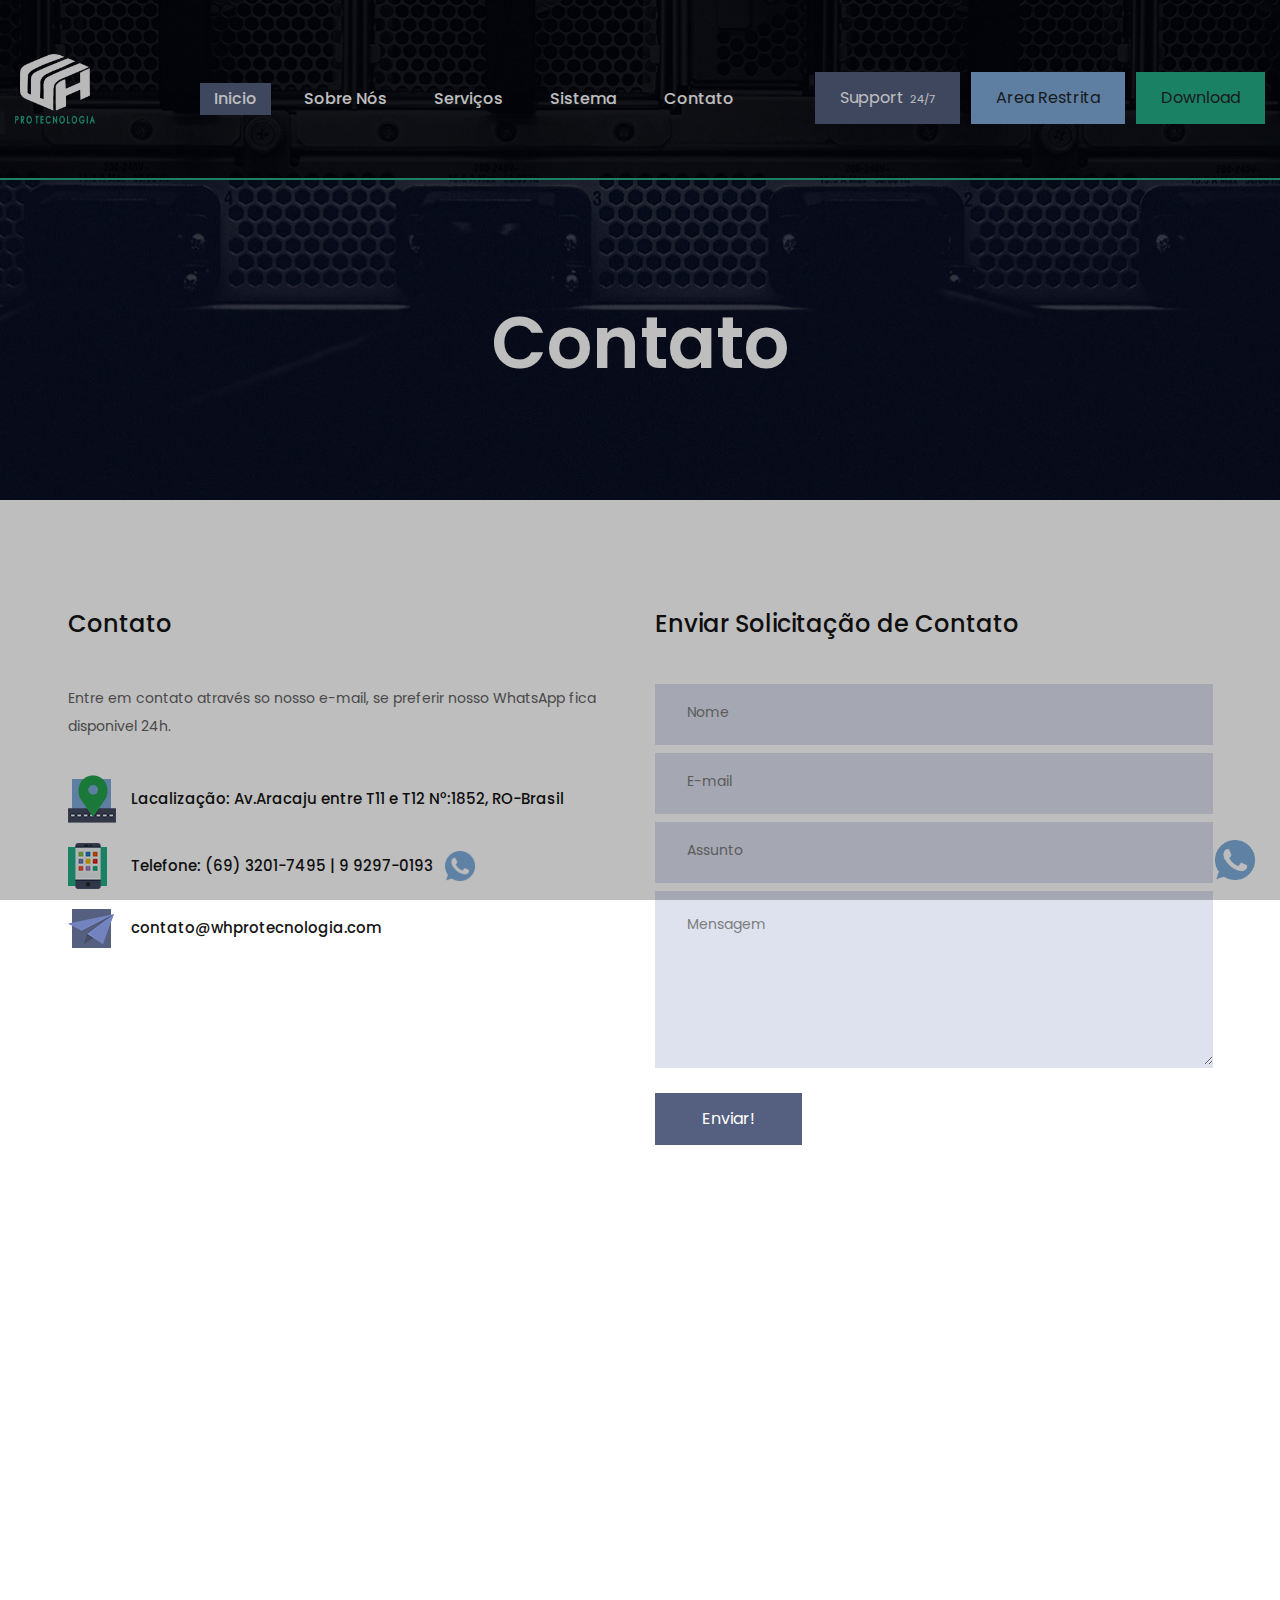
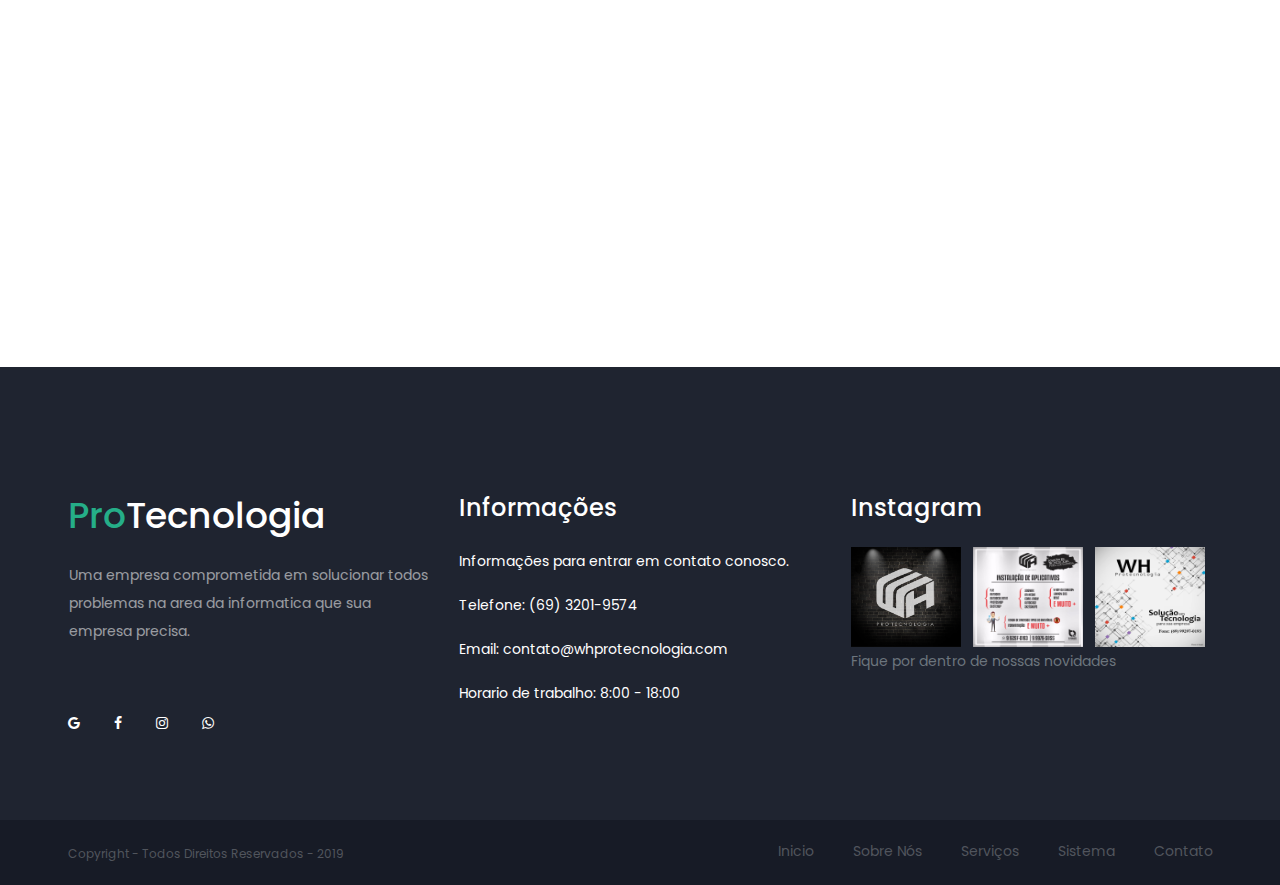
<file: contact.html>
<!DOCTYPE html>
<html lang="pt-br">
<head>
	<title>WH Pro Tecnologia Contato</title>
	<meta charset="UTF-8">
	<meta name="description" content="Cloud 83 - hosting template ">
	<meta name="keywords" content="cloud, hosting, creative, html">
	<meta name="viewport" content="width=device-width, initial-scale=1.0">
	<!-- Favicon -->
	<link href="img/favicon.ico" rel="shortcut icon"/>

	<!-- Google Font -->
	<link href="https://fonts.googleapis.com/css?family=Poppins:400,400i,500,500i,600,600i,700,700i" rel="stylesheet">

	<!-- Stylesheets -->
	<link rel="stylesheet" href="css/bootstrap.min.css"/>
	<link rel="stylesheet" href="css/font-awesome.min.css"/>
	<link rel="stylesheet" href="css/magnific-popup.css"/>
	<link rel="stylesheet" href="css/owl.carousel.min.css"/>
	<link rel="stylesheet" href="css/style.css"/>
	<link rel="stylesheet" href="css/animate.css"/>


	<!--[if lt IE 9]>
	  <script src="https://oss.maxcdn.com/html5shiv/3.7.2/html5shiv.min.js"></script>
	  <script src="https://oss.maxcdn.com/respond/1.4.2/respond.min.js"></script>
	<![endif]-->

</head>
<body>
	<!-- Page Preloder -->
	<div id="preloder">
		<div class="loader"></div>
	</div>

	<!-- Header section -->
	<header class="header-section">
			<div class="container"> &nbsp;
				<a href="index.html" class="site-logo"> 
					<img src=" img/logo.png" alt="logo" style="width: 80px; height: 70px;">
				</a>
				<!-- Switch button -->
				<div class="nav-switch">
					<div class="ns-bar"></div>
				</div>
				<div class="header-right">
					<ul class="main-menu">
						<li class="active"><a href="index.html">Inicio</a></li>
						<li><a href="about.html">Sobre Nós</a></li>
						<li><a href="service.html">Serviços</a></li>
						<li><a href="blog.html">Sistema</a></li>
						<li><a href="contact.html">Contato</a></li>
					</ul>
					<div class="header-btns">
						<a href="https://bit.ly/2jXqd6j" class="site-btn sb-c1">Support <span>24/7</span></a>
						<a data-toggle="modal" data-target="#area" class="site-btn sb-c2">Area Restrita</a>
						<a data-toggle="modal" data-target="#ExemploModalCentralizado" class="site-btn sb-c3 btn-circle">Download</a>
					</div>
				</div>
			</div>
		</header>
		<!-- Header section end -->
	
		<!-- Modal -->
		<div class="modal fade" id="ExemploModalCentralizado" tabindex="-1" role="dialog" aria-labelledby="TituloModalCentralizado" aria-hidden="true">
		<div class="modal-dialog modal-dialog-centered" role="document">
		  <div class="modal-content">
			<div class="modal-header">
			  <h5 class="modal-title text-center" id="TituloModalCentralizado" style="color: #556080;">Download Arquivos de Suporte</h5>
			  <button type="button" class="close" data-dismiss="modal" aria-label="Fechar">
				<span aria-hidden="true">&times;</span>
			  </button>
			</div>
			<div class="modal-body">
				<div class="row">
					<div class="col-3">
						<a href="https://download.anydesk.com/AnyDesk.exe" ><img src="img/any.png" class="img-thumbnail"></a>
					</div>
					<div class="col-3">
						<a href="https://dl.teamviewer.com/download/TeamViewer_Setup.exe"><img src="img/team.png" class="img-thumbnail"></a>
					</div>
					<div class="col-3">
						<a href="https://gsf-fl.softonic.com/155/623/2c5b6a998a4765a8f53d48a059cd617c59/Advanced_IP_Scanner_2.5.3850.exe?Expires=1563930962&Signature=eb6a98101000cb2402c036
						19d70c938fb45fcc69&SD_used=&channel=WEB&fdh=no&id_file=8f6d6c3c-96d1-11e6-af95-00163ec9f5fa&instance=softonic_pt&type=PROGRAM&url=https://advanced-ip-scanner.br.softonic.com&Filename=Advanced_IP_Scanner_2.5.3850.exe"><img src="img/scan.png" class="img-thumbnail"></a>
					</div>
			</div>
			</div>		
		  </div>
		</div>
	  </div>
	
							  <!-- ------------------------------------------------------------------------------- -->
	
								  <!-- Modal -->
		<div class="modal fade" id="area" tabindex="-1" role="dialog" aria-labelledby="TituloModalCentralizado" aria-hidden="true">
				<div class="modal-dialog modal-dialog-centered" role="document">
				  <div class="modal-content">
					<div class="modal-header">
					  <h5 class="modal-title text-center" id="TituloModalCentralizado" style="color: #556080;">Área Restrita Para Clientes</h5>
					  <button type="button" class="close" data-dismiss="modal" aria-label="Fechar">
						<span aria-hidden="true">&times;</span>
					  </button>
					</div>
					<div class="modal-body">
						<div class="row">
							<div class="col-6 offset-3">
								<p class="lead" style="color: #25ae88;">Em Desenvolvimento</p>
							</div>
					</div>
					</div>		
				  </div>
				</div>
			  </div>


	<!-- Page Top section -->
	<section class="page-top-section set-bg" data-setbg="img/page-top-bg/3.jpg">
		<div class="container">
			<h2>Contato</h2>
		</div>
	</section>
	<!-- Page Top section end -->


	<!-- Services section -->
	<section class="contact-section spad">
		<div class="container">
			<div class="row">
				<div class="col-lg-6 contact-text">
					<h4 class="contact-title">Contato</h4>
					<p>Entre em contato através so nosso e-mail, se preferir nosso WhatsApp fica disponivel 24h.</p>
					<div class="contact-info">
						<div class="ci-icon">
							<img src="img/contact-icons/1.png" alt="">
						</div>
						<h6>Lacalização: Av.Aracaju entre T11 e T12 N°:1852, RO-Brasil</h6>
					</div>
					<div class="contact-info">
						<div class="ci-icon">
							<img src="img/contact-icons/2.png" alt="">
						</div>
						<h6> Telefone: (69) 3201-7495 | 9 9297-0193 </h6> &nbsp; &nbsp;
						<a href="https://bit.ly/2jXqd6j"><img src="img/whatsapp.png" alt="" style="width: 30px; height: 30px;"></a>
						<a target="_blanck" href="https://bit.ly/2jXqd6j"><img src="img/whatsapp.png" style="height: 40px; position: fixed; bottom: 20px; right: 25px; z-index: 1000;" data-selector="img" alt=""></a>
					</div>
					<div class="contact-info">
						<div class="ci-icon">
							<img src="img/contact-icons/3.png" alt="">
						</div>
						<h6>contato@whprotecnologia.com</h6>
					</div>
				</div>
				<div class="col-lg-6">
					<h4 class="contact-title">Enviar Solicitação de Contato</h4>
					<form class="contact-form">
						<input type="text" placeholder="Nome">
						<input type="email" placeholder="E-mail">
						<input type="text" placeholder="Assunto">
						<textarea placeholder="Mensagem"></textarea>
						<button class="site-btn sb-c1">Enviar!</button>
					</form>
				</div>
			</div>
			<div class="map">
				<iframe src="https://www.google.com/maps/embed?pb=!1m14!1m12!1m3!1d10784.188505644011!2d19.053119335158936!3d47.48899529453826!2m3!1f0!2f0!3f0!3m2!1i1024!2i768!4f13.1!5e0!3m2!1sen!2sbd!4v1543907528304" style="border:0" allowfullscreen></iframe>
			</div>
		</div>
	</section>
	<!-- Services section end -->



	<!-- Footer top section -->
	<section class="footer-top-section">
			<div class="container">
				<div class="row">
					<div class="col-lg-4 col-md-12">
						<div class="footer-widget about-widget">
	
							<h2 style="color: #fff;"><span style="color: #25ae88;">Pro</span>Tecnologia</h2> <br>
	
							<p>Uma empresa comprometida em solucionar todos problemas na area da informatica que sua empresa precisa.</p>
							<div class="social-links">	
								<a href=https://bit.ly/2ORiP9j><i class="fa fa-google"></i></a>						
								<a href="https://www.facebook.com/WHProtecnologia/"><i class="fa fa-facebook"></i></a>
								<a href="https://www.instagram.com/whprotecnologia/?igshid=1i6965fi4ldp3"><i class="fa fa-instagram"></i></a>							
								<a href="https://bit.ly/2LDJ2aZ"><i class="fa fa-whatsapp"></i></a>
								
							</div>
						</div>
					</div>
			
					<div class="col-lg-4 col-sm-4">
							<div class="footer-head">
									<h4 style="color: #fff;">Informações</h4> <br>
									<p style="color: #fff;">
									  Informações para entrar em contato conosco.
									</p>
									<div class="footer-contacts">
									  <p style="color: #fff;"><span> Telefone:</span> (69) 3201-9574</p>
									  <p style="color: #fff;"><span>Email:</span> contato@whprotecnologia.com   </p>
									  <p style="color: #fff;"><span>Horario de trabalho:</span> 8:00 - 18:00</p>
									</div>
								  </div>
					</div>
					<div class="col-lg-4 col-sm-4">
							<div class="footer-content">
									<div class="footer-head">
									  <h4 style="color: #fff;">Instagram</h4> <br>
									  <div class="flicker-img">
											
										<a href="https://instagram.com/whprotecnologia" target="_black"><img src="img/1.png" style="width: 110px; height: 100px;"></a> &nbsp;
										<a href="https://instagram.com/whprotecnologia" target="_black"><img src="img/2.jpg" style="width: 110px; height: 100px;"></a> &nbsp;
										<a href="https://instagram.com/whprotecnologia" target="_black"><img src="img/3.jpg" style="width: 110px; height: 100px;"></a>									
									  </div>
									</div> 
									<p class="text-muted"" style="color: #25ae88;">Fique por dentro de nossas novidades</p>
								  </div>
					</div>
				</div>
			</div>
		</section>
		<!-- Footer top section end -->
	
	
		
		<!-- Footer section -->
		<footer class="footer-section">
			<div class="container">
				<div class="footer-nav">
					<ul>
						<li><a href="home.html">Inicio</a></li>
						<li><a href="about.html">Sobre Nós</a></li>
						<li><a href="service.html">Serviços</a></li>
						<li><a href="blog.html">Sistema</a></li>
						<li><a href="contact.html">Contato</a></li>
					</ul>
				</div>
				<div class="copyright">
					<p><!-- Link back to Colorlib can't be removed. Template is licensed under CC BY 3.0. -->
	Copyright - Todos Direitos Reservados - 2019
	<!-- Link back to Colorlib can't be removed. Template is licensed under CC BY 3.0. -->
	</p>
				</div>
			</div
	<!-- Footer section end -->


	<!--====== Javascripts & Jquery ======-->
	<script src="js/jquery-3.2.1.min.js"></script>
	<script src="js/bootstrap.min.js"></script>
	<script src="js/owl.carousel.min.js"></script>
	<script src="js/jquery.magnific-popup.min.js"></script>
	<script src="js/circle-progress.min.js"></script>
	<script src="js/main.js"></script>

	</body>
</html>
</file>
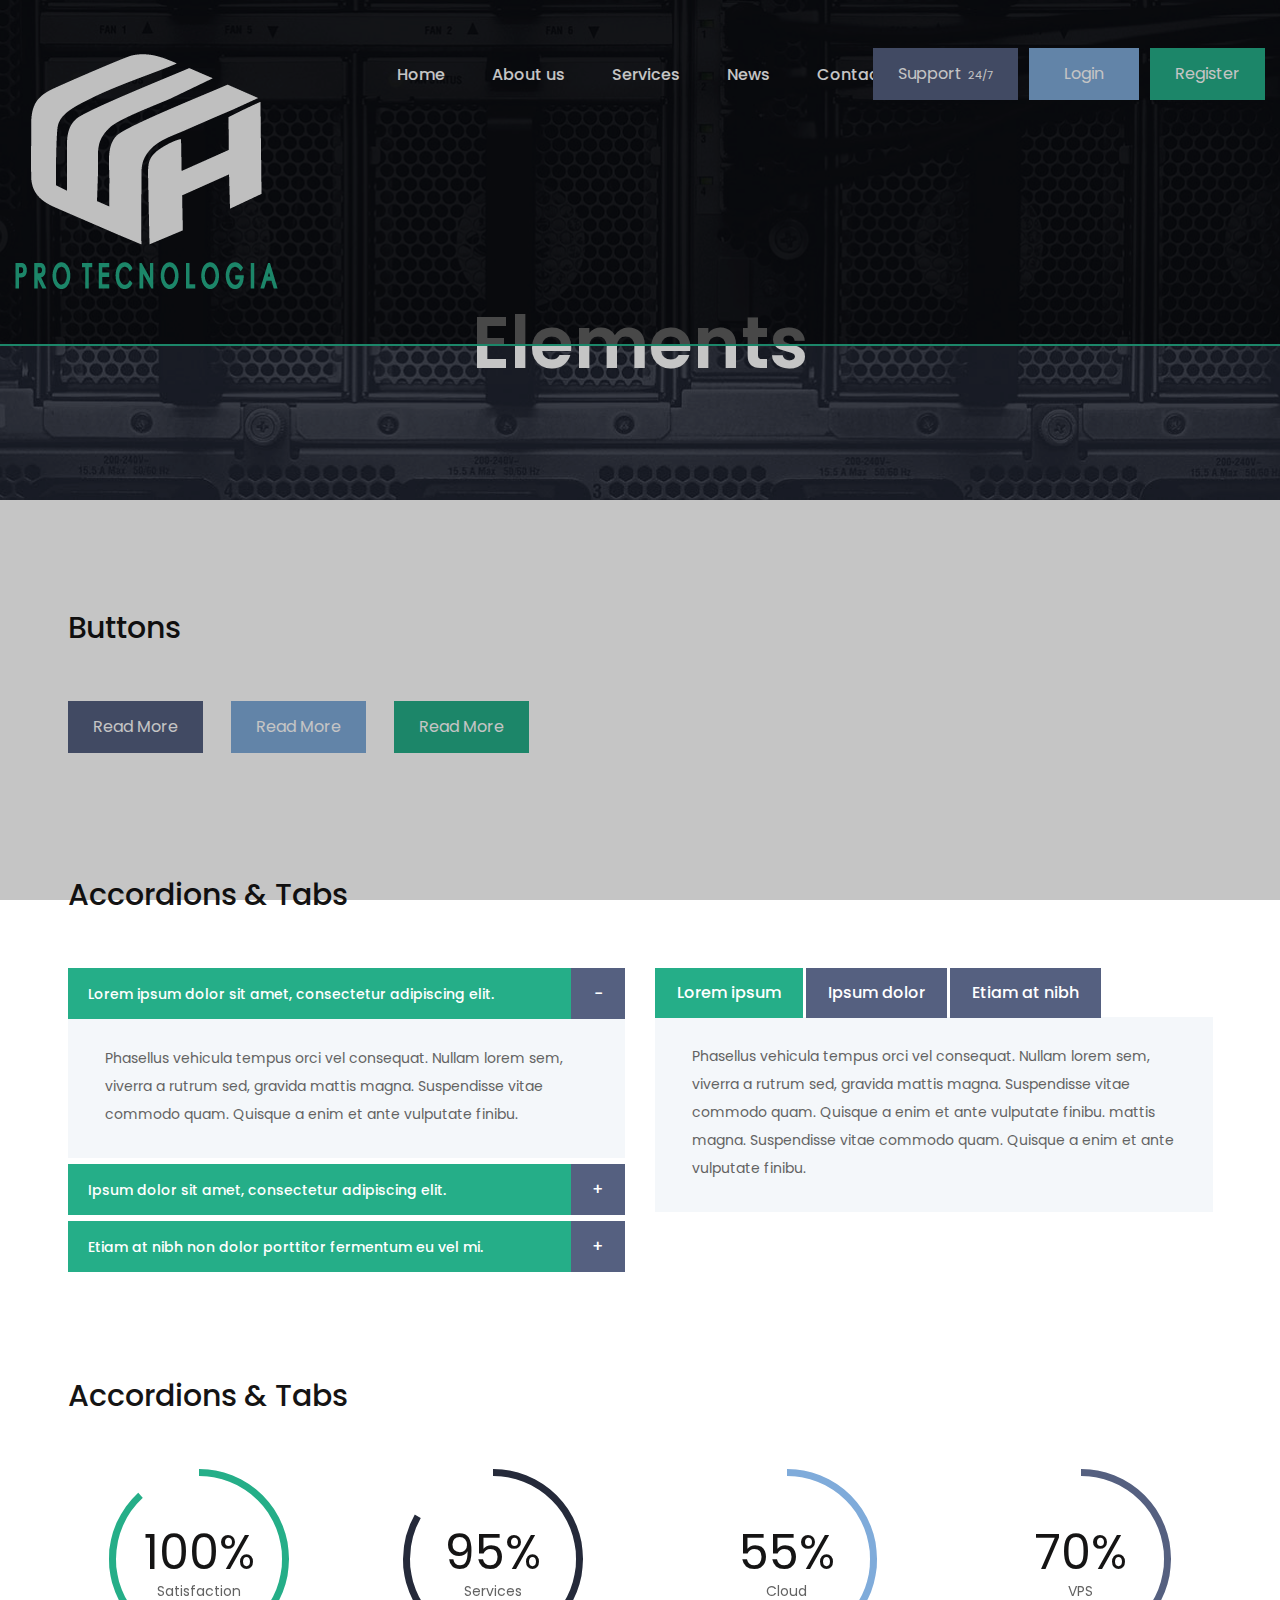
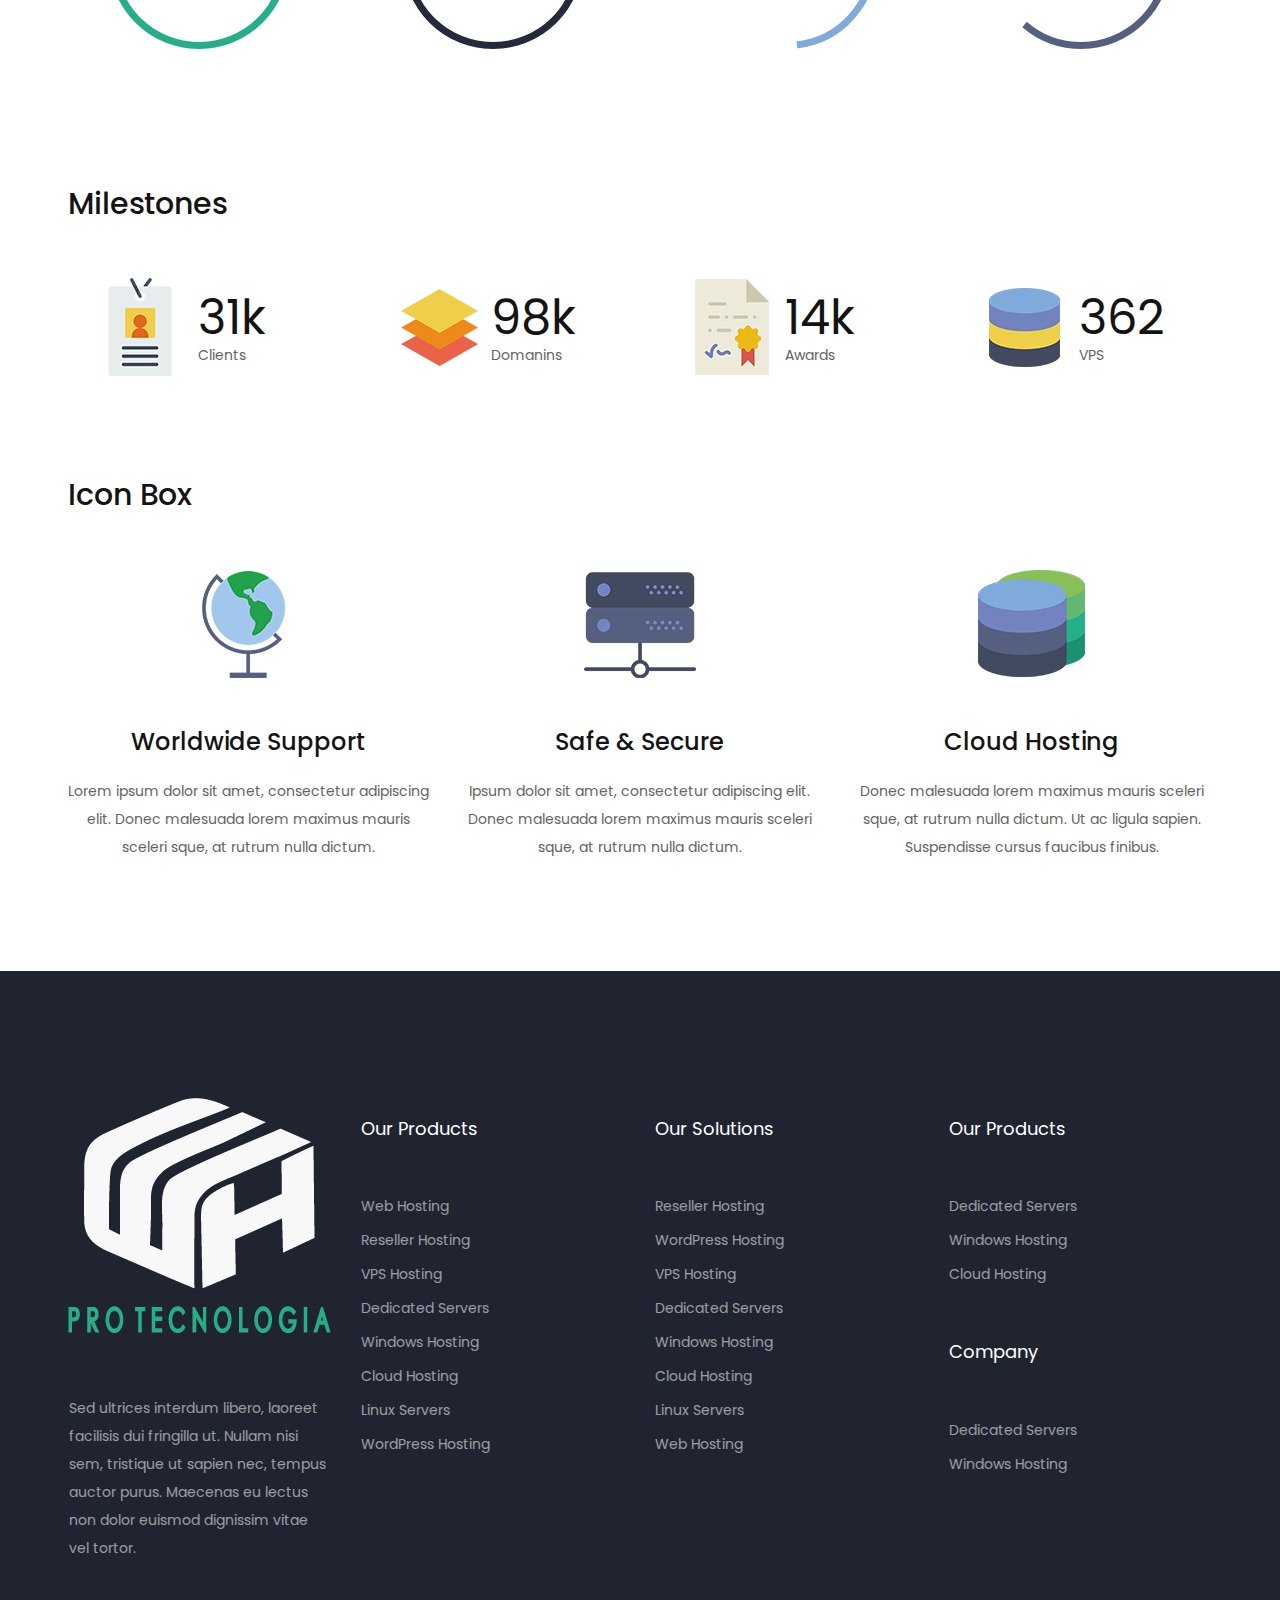
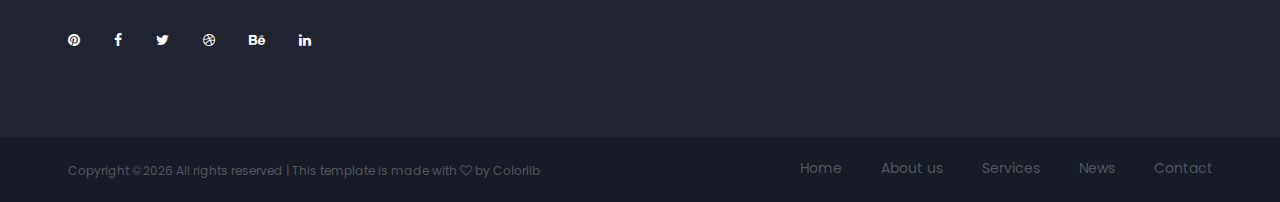
<file: elements.html>
<!DOCTYPE html>
<html lang="zxx">
<head>
	<title>Cloud 83 - Hosting Template</title>
	<meta charset="UTF-8">
	<meta name="description" content="Cloud 83 - hosting template ">
	<meta name="keywords" content="cloud, hosting, creative, html">
	<meta name="viewport" content="width=device-width, initial-scale=1.0">
	<!-- Favicon -->
	<link href="img/favicon.ico" rel="shortcut icon"/>

	<!-- Google Font -->
	<link href="https://fonts.googleapis.com/css?family=Poppins:400,400i,500,500i,600,600i,700,700i" rel="stylesheet">

	<!-- Stylesheets -->
	<link rel="stylesheet" href="css/bootstrap.min.css"/>
	<link rel="stylesheet" href="css/font-awesome.min.css"/>
	<link rel="stylesheet" href="css/magnific-popup.css"/>
	<link rel="stylesheet" href="css/owl.carousel.min.css"/>
	<link rel="stylesheet" href="css/style.css"/>
	<link rel="stylesheet" href="css/animate.css"/>


	<!--[if lt IE 9]>
	  <script src="https://oss.maxcdn.com/html5shiv/3.7.2/html5shiv.min.js"></script>
	  <script src="https://oss.maxcdn.com/respond/1.4.2/respond.min.js"></script>
	<![endif]-->

</head>
<body>
	<!-- Page Preloder -->
	<div id="preloder">
		<div class="loader"></div>
	</div>

	<!-- Header section -->
	<header class="header-section">
		<div class="container">
			<a href="index.html" class="site-logo">
				<img src="img/logo.png" alt="logo">
			</a>
			<!-- Switch button -->
			<div class="nav-switch">
				<div class="ns-bar"></div>
			</div>
			<div class="header-right">
				<ul class="main-menu">
					<li><a href="index.html">Home</a></li>
					<li><a href="about.html">About us</a></li>
					<li><a href="service.html">Services</a></li>
					<li><a href="blog.html">News</a></li>
					<li><a href="contact.html">Contact</a></li>
				</ul>
				<div class="header-btns">
					<a href="#" class="site-btn sb-c1">Support <span>24/7</span></a>
					<a href="#" class="site-btn sb-c2">Login</a>
					<a href="#" class="site-btn sb-c3">Register</a>
				</div>
			</div>
		</div>
	</header>
	<!-- Header section end -->


	<!-- Page Top section -->
	<section class="page-top-section set-bg" data-setbg="img/page-top-bg/4.jpg">
		<div class="container">
			<h2>Elements</h2>
		</div>
	</section>
	<!-- Page Top section end -->


	<!-- Element section -->
	<section class="element-section spad">
		<div class="container">
			<!-- element -->
			<div class="element">
				<h3 class="el-title">Buttons</h3>	
				<a href="" class="site-btn sb-c1 mr-4 mb-4">Read More</a>
				<a href="" class="site-btn sb-c2 mr-4 mb-4">Read More</a>
				<a href="" class="site-btn sb-c3 mr-4 mb-4">Read More</a>
			</div>
			<!-- element -->
			<div class="element">
				<h3 class="el-title">Accordions & Tabs</h3>	
				<div class="row">
					<div class="col-lg-6 mb-5 mb-lg-0">
						<div id="accordion" class="accordion-area">
						<div class="panel">
							<div class="panel-header" id="headingOne">
								<button class="panel-link active" data-toggle="collapse" data-target="#collapse1" aria-expanded="true" aria-controls="collapse1">Lorem ipsum dolor sit amet, consectetur adipiscing elit.</button>
							</div>
							<div id="collapse1" class="collapse show" aria-labelledby="headingOne" data-parent="#accordion">
								<div class="panel-body">
									<p>Phasellus vehicula tempus orci vel consequat. Nullam lorem sem, viverra a rutrum sed, gravida mattis magna. Suspendisse vitae commodo quam. Quisque a enim et ante vulputate finibu.</p>
								</div>
							</div>
						</div>
						<div class="panel">
							<div class="panel-header" id="headingTwo">
								<button class="panel-link" data-toggle="collapse" data-target="#collapse2" aria-expanded="false" aria-controls="collapse2">Ipsum dolor sit amet, consectetur adipiscing elit.</button>
							</div>
							<div id="collapse2" class="collapse" aria-labelledby="headingTwo" data-parent="#accordion">
								<div class="panel-body">
									<p>Lorem ipsum dolor sit amet, consectetur adipiscing elit. Duis semper venenatis turpis eget suscipit. Orci varius natoque penatibus et magnis dis parturient montes.</p>
								</div>
							</div>
						</div>
						<div class="panel">
							<div class="panel-header active" id="headingThree">
								<button class="panel-link" data-toggle="collapse" data-target="#collapse3" aria-expanded="false" aria-controls="collapse3">Etiam at nibh non dolor porttitor fermentum eu vel mi.</button>
							</div>
							<div id="collapse3" class="collapse" aria-labelledby="headingThree" data-parent="#accordion">
								<div class="panel-body">
									<p>Lorem ipsum dolor sit amet, consectetur adipiscing elit. Duis semper venenatis turpis eget suscipit. Orci varius natoque penatibus et magnis dis parturient montes.</p>
								</div>
							</div>
						</div>
					</div>
					</div>
					<div class="col-lg-6">
						<!-- Tabs -->
						<div class="tab-element">
							<ul class="nav nav-tabs" id="myTab" role="tablist">
								<li class="nav-item">
									<a class="nav-link active" id="1-tab" data-toggle="tab" href="#tab-1" role="tab" aria-controls="tab-1" aria-selected="true">Lorem ipsum</a>
								</li>
								<li class="nav-item">
									<a class="nav-link" id="2-tab" data-toggle="tab" href="#tab-2" role="tab" aria-controls="tab-2" aria-selected="false">Ipsum dolor</a>
								</li>
								<li class="nav-item">
									<a class="nav-link" id="3-tab" data-toggle="tab" href="#tab-3" role="tab" aria-controls="tab-3" aria-selected="false">Etiam at nibh</a>
								</li>
							</ul>
							<div class="tab-content" id="myTabContent">
								<!-- single tab content -->
								<div class="tab-pane fade show active" id="tab-1" role="tabpanel" aria-labelledby="tab-1">
									<p>Phasellus vehicula tempus orci vel consequat. Nullam lorem sem, viverra a rutrum sed, gravida mattis magna. Suspendisse vitae commodo quam. Quisque a enim et ante vulputate finibu. mattis magna. Suspendisse vitae commodo quam. Quisque a enim et ante vulputate finibu.</p>
								</div>
								<div class="tab-pane fade" id="tab-2" role="tabpanel" aria-labelledby="tab-2">
									<p>Phasellus vehicula tempus orci vel consequat. Nullam lorem sem, viverra a rutrum sed, gravida mattis magna. Suspendisse vitae commodo quam. Quisque a enim et ante vulputate finibu. mattis magna. Suspendisse vitae commodo quam. Quisque a enim et ante vulputate finibu.</p>
								</div>
								<div class="tab-pane fade" id="tab-3" role="tabpanel" aria-labelledby="tab-3">
									<p>Phasellus vehicula tempus orci vel consequat. Nullam lorem sem, viverra a rutrum sed, gravida mattis magna. Suspendisse vitae commodo quam. Quisque a enim et ante vulputate finibu. mattis magna. Suspendisse vitae commodo quam. Quisque a enim et ante vulputate finibu.</p>
								</div>
							</div>
						</div>
					</div>
				</div>
			</div>
			<!-- element -->
			<div class="element">
				<h3 class="el-title">Accordions & Tabs</h3>	
				<div class="row">
					<div class="col-lg-3 col-sm-6 cp-item">
						<div class="circle-progress" data-cptitle="Satisfaction" data-cpid="id-1" data-cpvalue="100" data-cpcolor="#25ae88"></div>
					</div>
					<div class="col-lg-3 col-sm-6 cp-item">
						<div class="circle-progress" data-cptitle="Services" data-cpid="id-2" data-cpvalue="95" data-cpcolor="#252a3a"></div>
					</div>
					<div class="col-lg-3 col-sm-6 cp-item">
						<div class="circle-progress" data-cptitle="Cloud" data-cpid="id-3" data-cpvalue="55" data-cpcolor="#7fabda"></div>
					</div>
					<div class="col-lg-3 col-sm-6 cp-item">
						<div class="circle-progress" data-cptitle="VPS" data-cpid="id-4" data-cpvalue="70" data-cpcolor="#556080"></div>
					</div>
				</div>
			</div>
			<!-- element -->
			<div class="element">
				<h3 class="el-title">Milestones</h3>
				<div class="row">
					<div class="col-lg-3 col-sm-6">
						<div class="milestone-icon">
							<img src="img/milestone-icons/1.png" alt="">
						</div>
						<div class="milestone-text">
							<h2>31k</h2>
							<p>Clients</p>
						</div>
					</div>
					<div class="col-lg-3 col-sm-6">
						<div class="milestone-icon">
							<img src="img/milestone-icons/2.png" alt="">
						</div>
						<div class="milestone-text">
							<h2>98k</h2>
							<p>Domanins</p>
						</div>
					</div>
					<div class="col-lg-3 col-sm-6">
						<div class="milestone-icon">
							<img src="img/milestone-icons/3.png" alt="">
						</div>
						<div class="milestone-text">
							<h2>14k</h2>
							<p>Awards</p>
						</div>
					</div>
					<div class="col-lg-3 col-sm-6">
						<div class="milestone-icon">
							<img src="img/milestone-icons/4.png" alt="">
						</div>
						<div class="milestone-text">
							<h2>362</h2>
							<p>VPS</p>
						</div>
					</div>
				</div>
			</div>
			<!-- element -->
			<div class="element">
				<h3 class="el-title">Icon Box</h3>
				<div class="row">
					<div class="col-md-4 feature">
						<img src="img/feature-icons/1.png" alt="#">
						<h4>Worldwide Support</h4>
						<p>Lorem ipsum dolor sit amet, consectetur adipiscing elit. Donec malesuada lorem maximus mauris sceleri sque, at rutrum nulla dictum. </p>
					</div>
					<div class="col-md-4 feature">
						<img src="img/feature-icons/2.png" alt="#">
						<h4>Safe & Secure</h4>
						<p>Ipsum dolor sit amet, consectetur adipiscing elit. Donec malesuada lorem maximus mauris sceleri sque, at rutrum nulla dictum. </p>
					</div>
					<div class="col-md-4 feature">
						<img src="img/feature-icons/3.png" alt="#">
						<h4>Cloud Hosting</h4>
						<p>Donec malesuada lorem maximus mauris sceleri sque, at rutrum nulla dictum. Ut ac ligula sapien. Suspendisse cursus faucibus finibus.</p>
					</div>
				</div>
			</div>
		</div>
	</section>
	<!-- Element section end -->



	<!-- Footer top section -->
	<section class="footer-top-section">
		<div class="container">
			<div class="row">
				<div class="col-lg-3 col-md-12">
					<div class="footer-widget about-widget">
						<img src="img/logo.png" alt="">
						<p>Sed ultrices interdum libero, laoreet facilisis dui fringilla ut. Nullam nisi sem, tristique ut sapien nec, tempus auctor purus. Maecenas eu lectus non dolor euismod dignissim vitae vel tortor. </p>
						<div class="social-links">
							<a href="#"><i class="fa fa-pinterest"></i></a>
							<a href="#"><i class="fa fa-facebook"></i></a>
							<a href="#"><i class="fa fa-twitter"></i></a>
							<a href="#"><i class="fa fa-dribbble"></i></a>
							<a href="#"><i class="fa fa-behance"></i></a>
							<a href="#"><i class="fa fa-linkedin"></i></a>
						</div>
					</div>
				</div>
				<div class="col-lg-3 col-sm-4">
					<div class="footer-widget">
						<h5 class="fw-title">Our Products</h5>
						<ul>
							<li><a href="#">Web Hosting</a></li>
							<li><a href="#">Reseller Hosting</a></li>
							<li><a href="#">VPS Hosting</a></li>
							<li><a href="#">Dedicated Servers</a></li>
							<li><a href="#">Windows Hosting</a></li>
							<li><a href="#">Cloud Hosting</a></li>
							<li><a href="#">Linux Servers</a></li>
							<li><a href="#">WordPress Hosting</a></li>
						</ul>
					</div>
				</div>
				<div class="col-lg-3 col-sm-4">
					<div class="footer-widget">
						<h5 class="fw-title">Our Solutions</h5>
						<ul>
							<li><a href="">Reseller Hosting</a></li>
							<li><a href="">WordPress Hosting</a></li>
							<li><a href="">VPS Hosting</a></li>
							<li><a href="">Dedicated Servers</a></li>
							<li><a href="">Windows Hosting</a></li>
							<li><a href="">Cloud Hosting</a></li>
							<li><a href="">Linux Servers</a></li>
							<li><a href="">Web Hosting</a></li>
						</ul>
					</div>
				</div>
				<div class="col-lg-3 col-sm-4">
					<div class="footer-widget">
						<h5 class="fw-title">Our Products</h5>
						<ul>
							<li><a href="#">Dedicated Servers</a></li>
							<li><a href="#">Windows Hosting</a></li>
							<li><a href="#">Cloud Hosting</a></li>
						</ul>
					</div>
					<div class="footer-widget">
						<h5 class="fw-title">Company</h5>
						<ul>
							<li><a href="#">Dedicated Servers</a></li>
							<li><a href="#">Windows Hosting</a></li>
						</ul>
					</div>
				</div>
			</div>
		</div>
	</section>
	<!-- Footer top section end -->



	
	<!-- Footer section -->
	<footer class="footer-section">
		<div class="container">
			<div class="footer-nav">
				<ul>
					<li><a href="">Home</a></li>
					<li><a href="">About us</a></li>
					<li><a href="">Services</a></li>
					<li><a href="">News</a></li>
					<li><a href="">Contact</a></li>
				</ul>
			</div>
			<div class="copyright">
				<p><!-- Link back to Colorlib can't be removed. Template is licensed under CC BY 3.0. -->
Copyright &copy;<script>document.write(new Date().getFullYear());</script> All rights reserved | This template is made with <i class="fa fa-heart-o" aria-hidden="true"></i> by <a href="https://colorlib.com" target="_blank">Colorlib</a>
<!-- Link back to Colorlib can't be removed. Template is licensed under CC BY 3.0. -->
</p>
			</div>
		</div>
	</footer>
	<!-- Footer section end -->


	<!--====== Javascripts & Jquery ======-->
	<script src="js/jquery-3.2.1.min.js"></script>
	<script src="js/bootstrap.min.js"></script>
	<script src="js/owl.carousel.min.js"></script>
	<script src="js/jquery.magnific-popup.min.js"></script>
	<script src="js/circle-progress.min.js"></script>
	<script src="js/main.js"></script>

	</body>
</html>
</file>
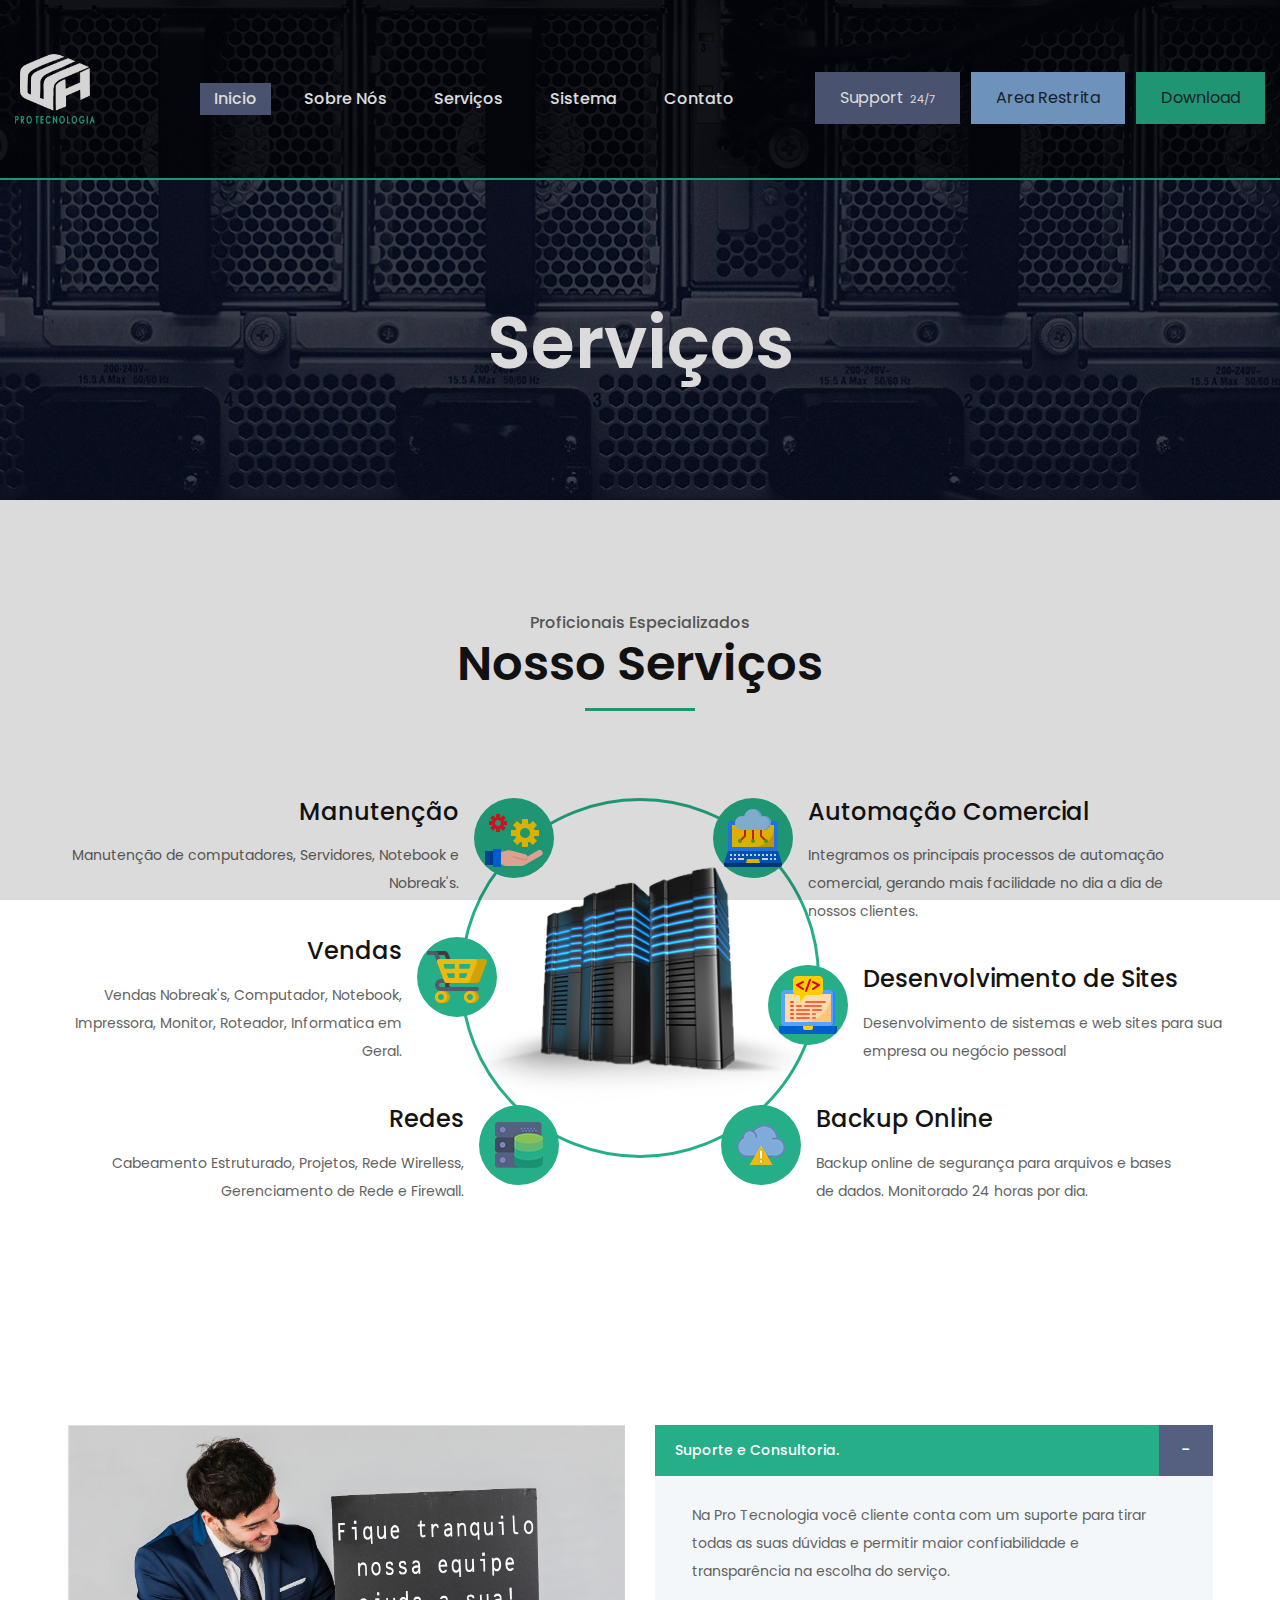
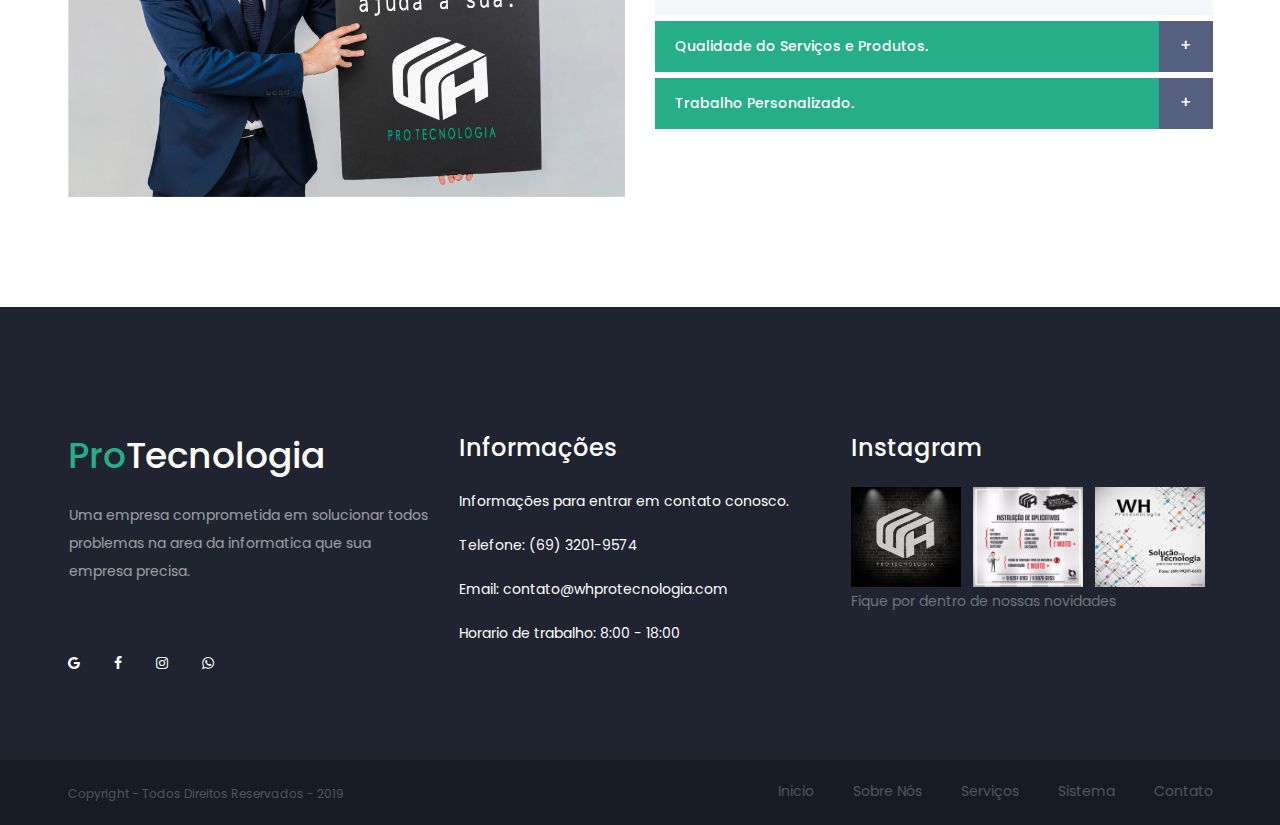
<file: service.html>
<!DOCTYPE html>
<html lang="pt-br">
<head>
	<title>WH Pro Tecnologia Serviços</title>
	<meta charset="UTF-8">
	<meta name="description" content="WH Pro Tecnologia ">
	<meta name="keywords" content="cloud, hosting, creative, html">
	<meta name="viewport" content="width=device-width, initial-scale=1.0">
	<!-- Favicon -->
	<link href="img/favicon.ico" rel="shortcut icon"/>

	<!-- Google Font -->
	<link href="https://fonts.googleapis.com/css?family=Poppins:400,400i,500,500i,600,600i,700,700i" rel="stylesheet">

	<!-- Stylesheets -->
	<link rel="stylesheet" href="css/bootstrap.min.css"/>
	<link rel="stylesheet" href="css/font-awesome.min.css"/>
	<link rel="stylesheet" href="css/magnific-popup.css"/>
	<link rel="stylesheet" href="css/owl.carousel.min.css"/>
	<link rel="stylesheet" href="css/style.css"/>
	<link rel="stylesheet" href="css/animate.css"/>


	<!--[if lt IE 9]>
	  <script src="https://oss.maxcdn.com/html5shiv/3.7.2/html5shiv.min.js"></script>
	  <script src="https://oss.maxcdn.com/respond/1.4.2/respond.min.js"></script>
	<![endif]-->

</head>
<body>
	<!-- Page Preloder -->
	<div id="preloder">
		<div class="loader"></div>
	</div>

	<!-- Header section -->
	<header class="header-section">
			<div class="container"> &nbsp;
				<a href="index.html" class="site-logo"> 
					<img src=" img/logo.png" alt="logo" style="width: 80px; height: 70px;">
				</a>
				<!-- Switch button -->
				<div class="nav-switch">
					<div class="ns-bar"></div>
				</div>
				<div class="header-right">
					<ul class="main-menu">
						<li class="active"><a href="index.html">Inicio</a></li>
						<li><a href="about.html">Sobre Nós</a></li>
						<li><a href="service.html">Serviços</a></li>
						<li><a href="blog.html">Sistema</a></li>
						<li><a href="contact.html">Contato</a></li>
					</ul>
					<div class="header-btns">
						<a href="https://bit.ly/2jXqd6j" class="site-btn sb-c1">Support <span>24/7</span></a>
						<a data-toggle="modal" data-target="#area" class="site-btn sb-c2">Area Restrita</a>
						<a data-toggle="modal" data-target="#ExemploModalCentralizado" class="site-btn sb-c3 btn-circle">Download</a>
					</div>
				</div>
			</div>
		</header>
		<!-- Header section end -->
	
		<!-- Modal -->
		<div class="modal fade" id="ExemploModalCentralizado" tabindex="-1" role="dialog" aria-labelledby="TituloModalCentralizado" aria-hidden="true">
		<div class="modal-dialog modal-dialog-centered" role="document">
		  <div class="modal-content">
			<div class="modal-header">
			  <h5 class="modal-title text-center" id="TituloModalCentralizado" style="color: #556080;">Download Arquivos de Suporte</h5>
			  <button type="button" class="close" data-dismiss="modal" aria-label="Fechar">
				<span aria-hidden="true">&times;</span>
			  </button>
			</div>
			<div class="modal-body">
				<div class="row">
					<div class="col-3">
						<a href="https://download.anydesk.com/AnyDesk.exe" ><img src="img/any.png" class="img-thumbnail"></a>
					</div>
					<div class="col-3">
						<a href="https://dl.teamviewer.com/download/TeamViewer_Setup.exe"><img src="img/team.png" class="img-thumbnail"></a>
					</div>
					<div class="col-3">
						<a href="https://gsf-fl.softonic.com/155/623/2c5b6a998a4765a8f53d48a059cd617c59/Advanced_IP_Scanner_2.5.3850.exe?Expires=1563930962&Signature=eb6a98101000cb2402c036
						19d70c938fb45fcc69&SD_used=&channel=WEB&fdh=no&id_file=8f6d6c3c-96d1-11e6-af95-00163ec9f5fa&instance=softonic_pt&type=PROGRAM&url=https://advanced-ip-scanner.br.softonic.com&Filename=Advanced_IP_Scanner_2.5.3850.exe"><img src="img/scan.png" class="img-thumbnail"></a>
					</div>
			</div>
			</div>		
		  </div>
		</div>
	  </div>
	
							  <!-- ------------------------------------------------------------------------------- -->
	
								  <!-- Modal -->
		<div class="modal fade" id="area" tabindex="-1" role="dialog" aria-labelledby="TituloModalCentralizado" aria-hidden="true">
				<div class="modal-dialog modal-dialog-centered" role="document">
				  <div class="modal-content">
					<div class="modal-header">
					  <h5 class="modal-title text-center" id="TituloModalCentralizado" style="color: #556080;">Área Restrita Para Clientes</h5>
					  <button type="button" class="close" data-dismiss="modal" aria-label="Fechar">
						<span aria-hidden="true">&times;</span>
					  </button>
					</div>
					<div class="modal-body">
						<div class="row">
							<div class="col-6 offset-3">
								<p class="lead" style="color: #25ae88;">Em Desenvolvimento</p>
							</div>
					</div>
					</div>		
				  </div>
				</div>
			  </div>


	<!-- Page Top section -->
	<section class="page-top-section set-bg" data-setbg="img/page-top-bg/1.jpg">
		<div class="container">
			<h2>Serviços</h2>
		</div>
	</section>
	<!-- Page Top section end -->


	<!-- Services section -->
	<section class="Services-section spad">
		<div class="container">
			<div class="section-title">
				<p>Proficionais Especializados</p>
				<h2>Nosso Serviços</h2>
			</div>
			<div class="row services-circle">
				<div class="col-lg-5 col-md-6">
					<ul class="service-list service-list-left">
						<li>
							<div class="sl-icon">
								<img src="img/service-icons/1.png" alt="">
							</div>
							<div class="sl-content">
								<h4>Manutenção</h4>
								<p>Manutenção de computadores, Servidores, Notebook e Nobreak's.</p>
							</div>
						</li>
						<li>
							<div class="sl-icon">
								<img src="img/service-icons/2.png" alt="">
							</div>
							<div class="sl-content">
								<h4>Vendas</h4>
								<p>Vendas Nobreak's, Computador, Notebook, Impressora, Monitor, Roteador, Informatica em Geral.</p>
							</div>
						</li>
						<li>
							<div class="sl-icon">
								<img src="img/service-icons/3.png" alt="">
							</div>
							<div class="sl-content">
								<h4>Redes</h4>
								<p>Cabeamento Estruturado, Projetos, Rede Wirelless, Gerenciamento de Rede e Firewall.</p>
							</div>
						</li>
					</ul>
				</div>
				<div class="col-lg-5  col-md-6 offset-lg-2">
					<ul class="service-list service-list-right">
						<li>
							<div class="sl-icon">
								<img src="img/service-icons/4.png" alt="">
							</div>
							<div class="sl-content">
								<h4>Automação Comercial</h4>
								<p>Integramos os principais processos de automação comercial, gerando mais facilidade no dia a dia de nossos clientes. </p>
							</div>
						</li>
						<li>
							<div class="sl-icon">
								<img src="img/service-icons/5.png" alt="">
							</div>
							<div class="sl-content">
								<h4>Desenvolvimento de Sites</h4>
								<p>Desenvolvimento de sistemas e web sites para sua empresa ou negócio pessoal</p>
							</div>
						</li>
						<li>
							<div class="sl-icon">
								<img src="img/service-icons/6.png" alt="">
							</div>
							<div class="sl-content">
								<h4>Backup Online</h4>
								<p>Backup online de segurança para arquivos e bases de dados. Monitorado 24 horas por dia.</p>
							</div>
						</li>
					</ul>
				</div>
				<div class="service-main-circle">
					<img src="img/service-circle-pic.png" alt="">
				</div>
			</div>
		</div>
	</section>
	<!-- Services section end -->

	
	<!-- Pricing section -->
	<!-- <section class="pricing-section spad">
		<div class="container">
			<div class="section-title text-white">
				<p>The only ones</p>
				<h2>Testimonials</h2>
			</div>
			<div class="row">
				<div class="col-md-4">
					<div class="pricing-card">
						<div class="pc-header">
							<h4>Cloud Hosting</h4>
							<h5>$5.99<span>/month</span></h5>
						</div>
						<div class="pc-details">
							<div class="pc-icon">
								<img src="img/pricing-icons/1.png" alt="#">
							</div>
							<ul>
								<li>10GB File storage</li>
								<li>Unlimited websites</li>
								<li>24/7 Support</li>
								<li>Discount code engine</li>
								<li>All OS Supported</li>
								<li>Snyc Multiple Devices</li>
							</ul>
							<a href="" class="site-btn">Get plan</a>
						</div>
					</div>
				</div>
				<div class="col-md-4">
					<div class="pricing-card">
						<div class="pc-header">
							<h4>VPS Hosting</h4>
							<h5>$7.99<span>/month</span></h5>
						</div>
						<div class="pc-details">
							<div class="pc-icon">
								<img src="img/pricing-icons/2.png" alt="#">
							</div>
							<ul>
								<li>10GB File storage</li>
								<li>Unlimited websites</li>
								<li>24/7 Support</li>
								<li>Discount code engine</li>
								<li>All OS Supported</li>
								<li>Snyc Multiple Devices</li>
							</ul>
							<a href="" class="site-btn">Get plan</a>
						</div>
					</div>
				</div>
				<div class="col-md-4">
					<div class="pricing-card">
						<div class="pc-header">
							<h4>Dedicated Hosting</h4>
							<h5>$9.99<span>/month</span></h5>
						</div>
						<div class="pc-details">
							<div class="pc-icon">
								<img src="img/pricing-icons/3.png" alt="#">
							</div>
							<ul>
								<li>10GB File storage</li>
								<li>Unlimited websites</li>
								<li>24/7 Support</li>
								<li>Discount code engine</li>
								<li>All OS Supported</li>
								<li>Snyc Multiple Devices</li>
							</ul>
							<a href="" class="site-btn">Get plan</a>
						</div>
					</div>
				</div>
			</div>
		</div>
	</section> -->
	<!-- Pricing end -->


	<!-- Add  section -->
	<div class="add-section spad">
		<div class="container">
			<div class="row">
				<div class="col-lg-6 add-pic">
					<a href="#"><img src="img/add.jpg" alt=""></a>
				</div>
				<div class="col-lg-6">
					<div id="accordion" class="accordion-area">
						<div class="panel">
							<div class="panel-header" id="headingOne">
								<button class="panel-link active" data-toggle="collapse" data-target="#collapse1" aria-expanded="true" aria-controls="collapse1">Suporte e Consultoria.</button>
							</div>
							<div id="collapse1" class="collapse show" aria-labelledby="headingOne" data-parent="#accordion">
								<div class="panel-body">
									<p>Na Pro Tecnologia você cliente conta com um suporte para tirar todas as suas dúvidas e permitir maior confiabilidade e transparência na escolha do serviço.</p>
								</div>
							</div>
						</div>
						<div class="panel">
							<div class="panel-header" id="headingTwo">
								<button class="panel-link" data-toggle="collapse" data-target="#collapse2" aria-expanded="false" aria-controls="collapse2">Qualidade do Serviços e Produtos.</button>
							</div>
							<div id="collapse2" class="collapse" aria-labelledby="headingTwo" data-parent="#accordion">
								<div class="panel-body">
									<p>Contamos com técnicos de manutenção de computadores certificados divididos em áreas, atendendo a sua demanda específica com qualidade e eficiência.</p>
								</div>
							</div>
						</div>
						<div class="panel">
							<div class="panel-header active" id="headingThree">
								<button class="panel-link" data-toggle="collapse" data-target="#collapse3" aria-expanded="false" aria-controls="collapse3">Trabalho Personalizado.</button>
							</div>
							<div id="collapse3" class="collapse" aria-labelledby="headingThree" data-parent="#accordion">
								<div class="panel-body">
									<p>Com Proficionais preparado temos soluções simplificas e acessiveis para atender você e sua esquipe. </p>
								</div>
							</div>
						</div>
					</div>
				</div>
			</div>
		</div>
	</div>
	<!-- Add section end -->


	<!-- Footer top section -->
	<section class="footer-top-section">
			<div class="container">
				<div class="row">
					<div class="col-lg-4 col-md-12">
						<div class="footer-widget about-widget">
	
							<h2 style="color: #fff;"><span style="color: #25ae88;">Pro</span>Tecnologia</h2> <br>
	
							<p>Uma empresa comprometida em solucionar todos problemas na area da informatica que sua empresa precisa.</p>
							<div class="social-links">	
								<a href=https://bit.ly/2ORiP9j><i class="fa fa-google"></i></a>						
								<a href="https://www.facebook.com/WHProtecnologia/"><i class="fa fa-facebook"></i></a>
								<a href="https://www.instagram.com/whprotecnologia/?igshid=1i6965fi4ldp3"><i class="fa fa-instagram"></i></a>							
								<a href="https://bit.ly/2LDJ2aZ"><i class="fa fa-whatsapp"></i></a>
								
							</div>
						</div>
					</div>
			
					<div class="col-lg-4 col-sm-4">
							<div class="footer-head">
									<h4 style="color: #fff;">Informações</h4> <br>
									<p style="color: #fff;">
									  Informações para entrar em contato conosco.
									</p>
									<div class="footer-contacts">
									  <p style="color: #fff;"><span> Telefone:</span> (69) 3201-9574</p>
									  <p style="color: #fff;"><span>Email:</span> contato@whprotecnologia.com   </p>
									  <p style="color: #fff;"><span>Horario de trabalho:</span> 8:00 - 18:00</p>
									</div>
								  </div>
					</div>
					<div class="col-lg-4 col-sm-4">
							<div class="footer-content">
									<div class="footer-head">
									  <h4 style="color: #fff;">Instagram</h4> <br>
									  <div class="flicker-img">
											
										<a href="https://instagram.com/whprotecnologia" target="_black"><img src="img/1.png" style="width: 110px; height: 100px;"></a> &nbsp;
										<a href="https://instagram.com/whprotecnologia" target="_black"><img src="img/2.jpg" style="width: 110px; height: 100px;"></a> &nbsp;
										<a href="https://instagram.com/whprotecnologia" target="_black"><img src="img/3.jpg" style="width: 110px; height: 100px;"></a>									
									  </div>
									</div> 
									<p class="text-muted"" style="color: #25ae88;">Fique por dentro de nossas novidades</p>
								  </div>
					</div>
				</div>
			</div>
		</section>
		<!-- Footer top section end -->
	
	
		
		<!-- Footer section -->
		<footer class="footer-section">
			<div class="container">
				<div class="footer-nav">
					<ul>
						<li><a href="home.html">Inicio</a></li>
						<li><a href="about.html">Sobre Nós</a></li>
						<li><a href="service.html">Serviços</a></li>
						<li><a href="blog.html">Sistema</a></li>
						<li><a href="contact.html">Contato</a></li>
					</ul>
				</div>
				<div class="copyright">
					<p><!-- Link back to Colorlib can't be removed. Template is licensed under CC BY 3.0. -->
	Copyright - Todos Direitos Reservados - 2019
	<!-- Link back to Colorlib can't be removed. Template is licensed under CC BY 3.0. -->
	</p>
				</div>
			</div
	<!-- Footer section end -->


	<!--====== Javascripts & Jquery ======-->
	<script src="js/jquery-3.2.1.min.js"></script>
	<script src="js/bootstrap.min.js"></script>
	<script src="js/owl.carousel.min.js"></script>
	<script src="js/jquery.magnific-popup.min.js"></script>
	<script src="js/circle-progress.min.js"></script>
	<script src="js/main.js"></script>

	</body>
</html>
</file>
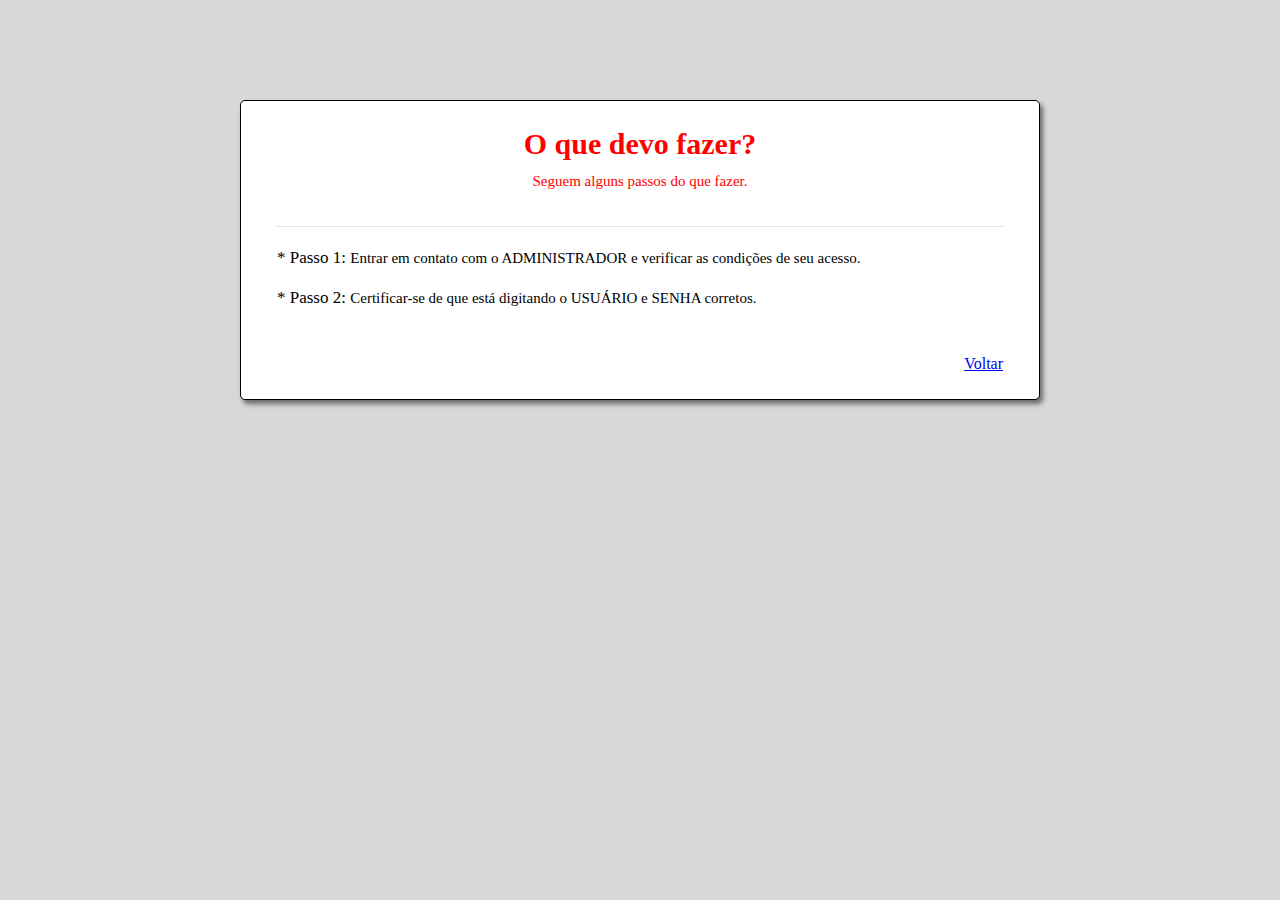
<file: Ordem/mapos-master/alerta/ajuda.html>
<html>
<meta http-equiv="Content-Type" content="text/html; charset=utf-8">
<title>.:: AJUDA ::.</title>
<head>
	<link href="css/ajuda_class.css" rel="stylesheet" type="text/css">
	<link href="css/ajuda_style.css" rel="stylesheet" type="text/css">
</head>

<body>
<table class="tabela" cellspacing="25">
<tr>
	<th>
	<p>O que devo fazer?</p>
	</th>
</tr>
<tr>
	<td>
		<div id="sub">Seguem alguns passos do que fazer.</div>
	</td>
</tr>
<tr>
	<td id="td1">
		<div id="passos">
			* Passo 1: <f>Entrar em contato com o ADMINISTRADOR e verificar as condições de seu acesso.</f> <br><br>
			* Passo 2: <f>Certificar-se de que está digitando o USUÁRIO e SENHA corretos.</f><br><br>
		</div>
	</td>
</tr>
<td id="back">
	<a href="alerta.html">Voltar</a>
</td>
</table>

</body>
</html>
</file>
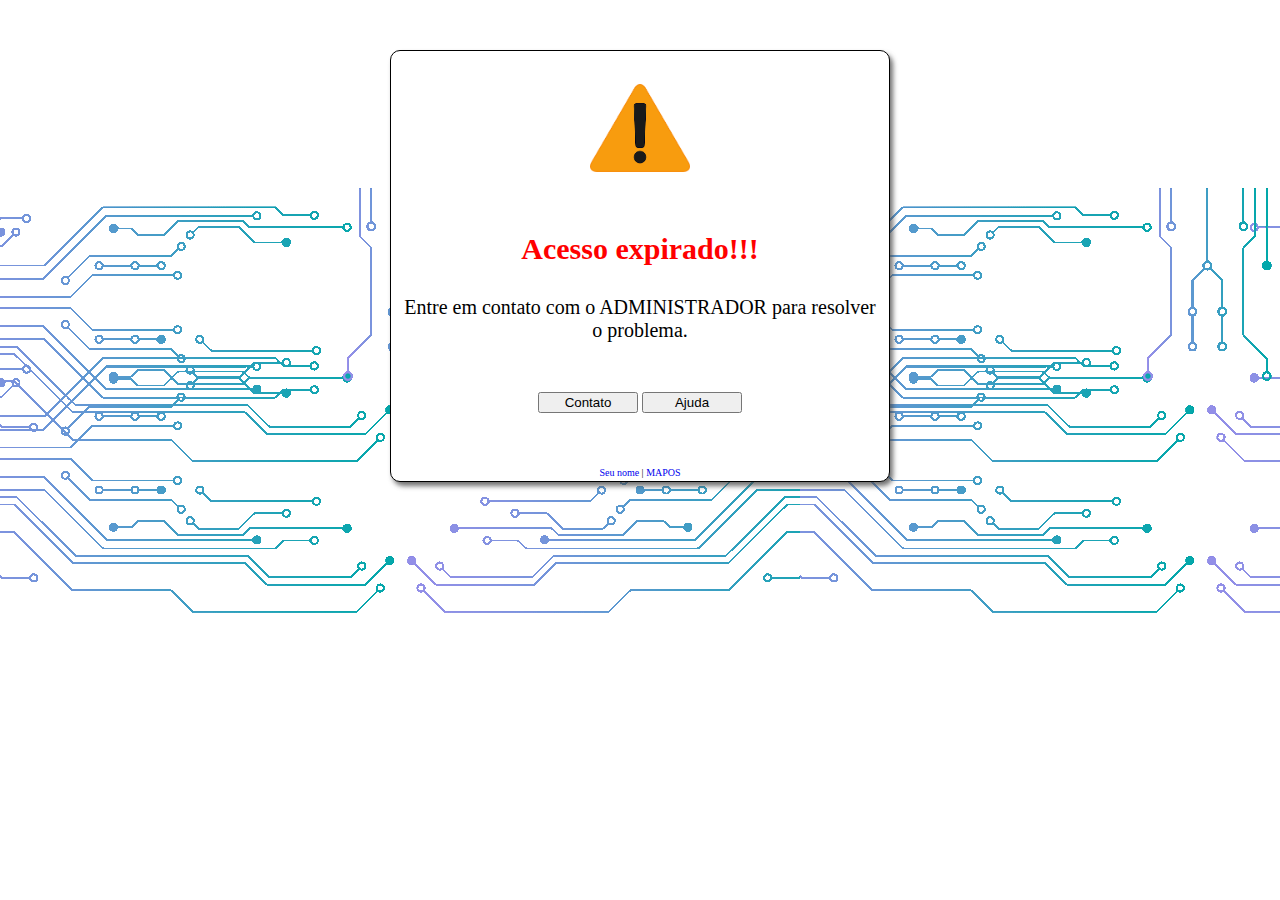
<file: Ordem/mapos-master/alerta/alerta.html>
<html>
<meta http-equiv="Content-Type" content="text/html; charset=utf-8">
<title>.:: ALERTA ::.</title>

<head>
	<link href="css/alerta.css" rel="stylesheet" type="text/css">
	<link href="css/class.css" rel="stylesheet" type="text/css">
</head>

<body>
	<table class="tab">
		<tr>
			<td>
				<img class="img_logo" src="img/alerta.png">
				<div class="alert">
					<strong>
						<p>Acesso expirado!!!</p>
					</strong>
				</div>
				<div class="alert">
					Entre em contato com o ADMINISTRADOR para resolver o problema.
				</div>
				<a href="seu telefone"><button class="btn">Contato</button></a>
				<a href="ajuda.html"><button class="btn">Ajuda</button></a>
			</td>
		</tr>
		<tr>
			<td>
				<div id="by">
					<a href="mailto:seu email">Seu nome</a> |
					<a href="#">MAPOS</a>
				</div>

			</td>
		</tr>
	</table>
</body>
</html>
</file>
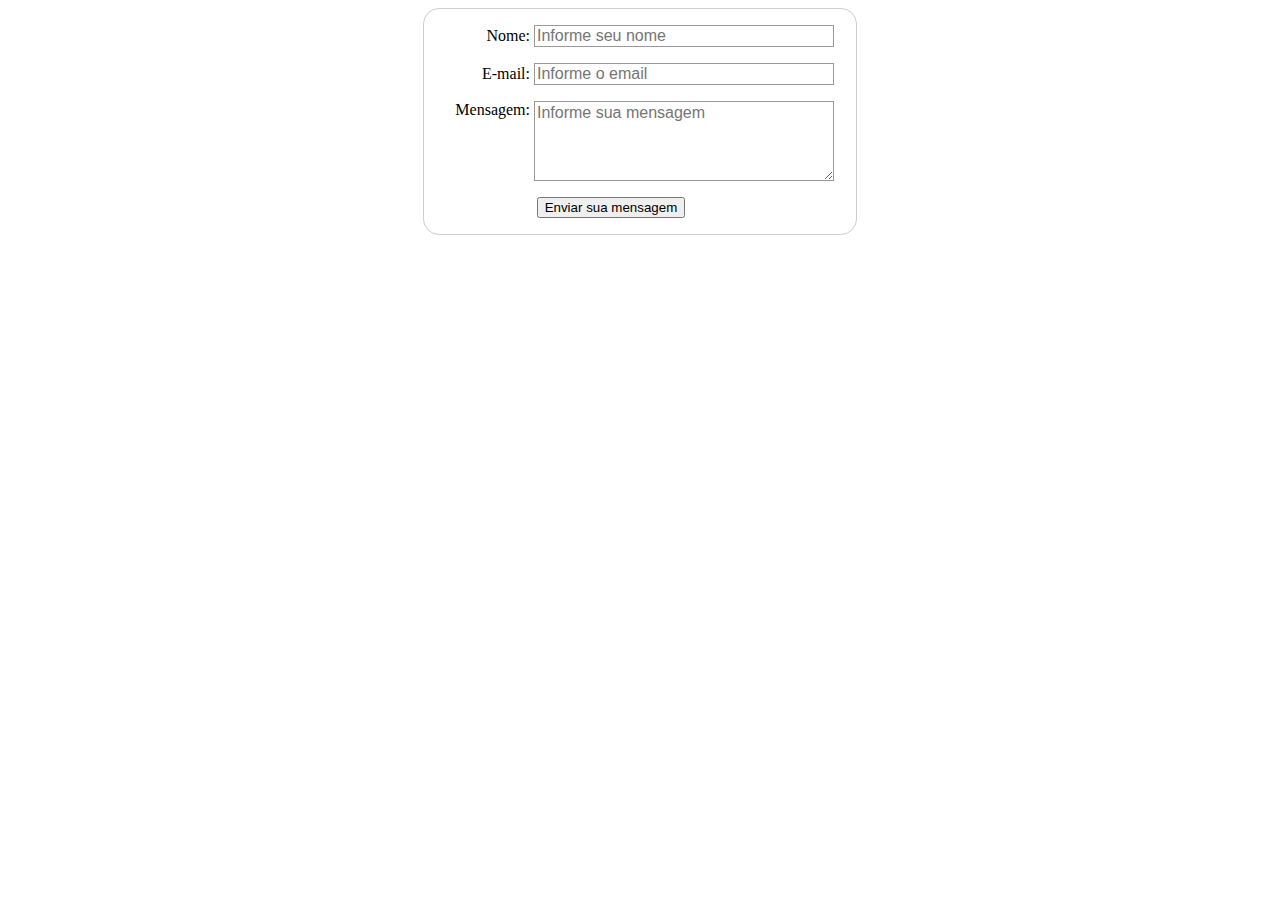
<file: Ordem/mapos-master/alerta/contato.html>
<html>
<meta http-equiv="Content-Type" content="text/html; charset=utf-8">
<title>.:: Contato ::.</title>
<head>
	<link href="css/form.css" rel="stylesheet" type="text/css">
</head>

<body>
<form action="/pagina-processa-dados-do-form" method="post">
    <div>
        <label for="name">Nome:</label>
        <input type="text" id="name" placeholder="Informe seu nome"/>
    </div>
    <div>
        <label for="mail">E-mail:</label>
        <input type="email" id="mail" placeholder="Informe o email" />
    </div>
    <div>
        <label for="msg">Mensagem:</label>
        <textarea id="msg" placeholder="Informe sua mensagem"></textarea>
    </div>
    <div class="button">
        <button type="submit">Enviar sua mensagem</button>
    </div>
</form>
</body>
</html>
</file>
<file: css/style.css>
/* =================================
------------------------------------
  Cloud 83 - Hosting Template
  Version: 1.0
 ------------------------------------
 ====================================*/

/*----------------------------------------*/
/* Template default CSS
/*----------------------------------------*/

html,
body {
	height: 100%;
	font-family: 'Poppins', sans-serif;
	-webkit-font-smoothing: antialiased;
	font-smoothing: antialiased;
}

h1,
h2,
h3,
h4,
h5,
h6 {
	margin: 0;
	color: #151414;
	font-weight: 500;
}

h1 {
	font-size: 70px;
}

h2 {
	font-size: 36px;
}

h3 {
	font-size: 30px;
}

h4 {
	font-size: 24px;
}

h5 {
	font-size: 18px;
}

h6 {
	font-size: 16px;
}

p {
	font-size: 14px;
	color: #636363;
	line-height: 2;
}

img {
	max-width: 100%;
}

input:focus,
select:focus,
button:focus,
textarea:focus {
	outline: none;
}

a:hover,
a:focus {
	text-decoration: none;
	outline: none;
}

ul,
ol {
	padding: 0;
	margin: 0;
}

/*---------------------
  Helper CSS
-----------------------*/

.section-title {
	margin-bottom: 87px;
	text-align: center;
	position: relative;
}

.section-title h2 {
	font-size: 48px;
	font-weight: 600;
	padding-bottom: 18px;
}

.section-title p {
	font-size: 16px;
	font-weight: 500;
	margin-bottom: 0;
	line-height: normal;
}

.section-title:after {
	position: absolute;
	content: "";
	width: 110px;
	height: 3px;
	left: 50%;
	bottom: 0;
	margin-left: -55px;
	background: #25ae88;
}

.set-bg {
	background-repeat: no-repeat;
	background-size: cover;
	background-position: top center;
}

.spad {
	padding-top: 110px;
	padding-bottom: 110px;
}

.text-white h1,
.text-white h2,
.text-white h3,
.text-white h4,
.text-white h5,
.text-white h6,
.text-white p,
.text-white span,
.text-white li,
.text-white a {
	color: #fff;
}

/*---------------------
  Commom elements
-----------------------*/

/* buttons */

.site-btn {
	display: inline-block;
	border: none;
	font-size: 16px;
	font-weight: 400;
	color: #fff;
	min-width: 110px;
	padding: 14px 25px;
	border-radius: 0px;
	background: #556080;
	cursor: pointer;
	text-align: center;
}

.site-btn span {
	font-size: 11px;
	margin-left: 2px;
}

.site-btn.sb-c1 {
	background: #556080;
}

.site-btn.sb-c2 {
	background: #7fabda;
}

.site-btn.sb-c3 {
	background: #25ae88;
}

.site-btn:hover {
	color: #fff;
}

/* Preloder */

#preloder {
	position: fixed;
	width: 100%;
	height: 100%;
	top: 0;
	left: 0;
	z-index: 999999;
	background: #000;
}

.loader {
	width: 40px;
	height: 40px;
	position: absolute;
	top: 50%;
	left: 50%;
	margin-top: -13px;
	margin-left: -13px;
	border-radius: 60px;
	animation: loader 0.8s linear infinite;
	-webkit-animation: loader 0.8s linear infinite;
}

@keyframes loader {
	0% {
		-webkit-transform: rotate(0deg);
		transform: rotate(0deg);
		border: 4px solid #f44336;
		border-left-color: transparent;
	}
	50% {
		-webkit-transform: rotate(180deg);
		transform: rotate(180deg);
		border: 4px solid #673ab7;
		border-left-color: transparent;
	}
	100% {
		-webkit-transform: rotate(360deg);
		transform: rotate(360deg);
		border: 4px solid #f44336;
		border-left-color: transparent;
	}
}

@-webkit-keyframes loader {
	0% {
		-webkit-transform: rotate(0deg);
		border: 4px solid #f44336;
		border-left-color: transparent;
	}
	50% {
		-webkit-transform: rotate(180deg);
		border: 4px solid #673ab7;
		border-left-color: transparent;
	}
	100% {
		-webkit-transform: rotate(360deg);
		border: 4px solid #f44336;
		border-left-color: transparent;
	}
}

.elements-section {
	padding-top: 50px;
}

.el-title {
	margin-bottom: 55px;
}

.element {
	margin-bottom: 100px;
}

.element:last-child {
	margin-bottom: 0;
}

/* Accordion */

.accordion-area .panel {
	margin-bottom: 6px;
}

.accordion-area .panel-link:after {
	content: "+";
	position: absolute;
	font-size: 16px;
	right: 0;
	top: 0;
	line-height: 16px;
	width: 54px;
	height: 100%;
	text-align: center;
	background: #556080;
	color: #fff;
	display: flex;
	align-items: center;
	justify-content: center;
}

.accordion-area .panel-header .panel-link.collapsed:after {
	content: "+";
}

.accordion-area .panel-link.active:after {
	content: "-";
}

.accordion-area .panel-link {
	text-align: left;
	position: relative;
	width: 100%;
	padding: 17px 65px 17px 20px;
	padding-left: 20px;
	font-size: 14px;
	font-weight: 500;
	background: #25ae88;
	color: #fff;
	line-height: 1;
	cursor: pointer;
	border: none;
	min-height: 51px;
}

.accordion-area .panel-body {
	padding: 25px 37px 30px;
	background: #f4f7fa;
}

.accordion-area .panel-body p {
	margin-bottom: 0;
}

/* tab */

.tab-element .nav-tabs {
	border-bottom: none;
}

.tab-element .nav-tabs .nav-link {
	border-radius: 0;
	font-size: 16px;
	color: #fff;
	font-weight: 500;
	border: none;
	padding: 13px 22px;
	margin-right: 3px;
	background: #556080;
	-webkit-transition: all 0.3s;
	-o-transition: all 0.3s;
	transition: all 0.3s;
}

.tab-element .nav-tabs .nav-item:last-child .nav-link {
	margin-right: 0;
}

.tab-element .nav-tabs .nav-link.active {
	background: #25ae88;
}

.tab-element .tab-pane {
	padding: 25px 37px 30px;
	background: #f4f7fa;
}

.tab-element .tab-pane p {
	margin-bottom: 0;
}

/* Circle progress */

.circle-progress {
	text-align: center;
	display: block;
	position: relative;
	margin-bottom: 30px;
}

.circle-progress canvas {
	-webkit-transform: rotate(90deg);
	-ms-transform: rotate(90deg);
	transform: rotate(90deg);
}

.circle-progress .progress-info {
	position: absolute;
	width: 100%;
	top: 50%;
	margin-top: -39px;
}

.circle-progress .progress-info h2 {
	font-size: 48px;
	font-weight: 400;
}

.circle-progress .progress-info p {
	margin-bottom: 0;
	line-height: normal;
}

.cp-item {
	text-align: center;
}

.cp-item h4 {
	font-size: 14px;
	color: #7e7e7e;
}

/*------------------
  Header section
---------------------*/

.header-section {
	background: rgba(0, 0, 0, 0.63);
	padding: 54px 0px;
	border-bottom: 2px solid #25ae88;
	position: absolute;
	width: 100%;
	left: 0;
	top: 0;
	z-index: 99;
}

.site-logo {
	display: inline-block;
	float: left;
}

.nav-switch {
	display: none;
}

.header-right {
	position: relative;
}

.main-menu {
	list-style: none;
	display: inline-block;
	margin-left: 220px;
	padding-top: 5px;
}

.main-menu li {
	display: inline;
}

.main-menu li a {
	display: inline-block;
	font-size: 16px;
	color: #fff;
	position: relative;
	padding: 4px 14px;
	margin-left: 15px;
	font-weight: 500;
}

.main-menu li.active a {
	background: #556080;
}

.header-btns {
	position: absolute;
	display: flex;
	left: 100%;
	width: 390px;
	top: -6px;
	margin-left: -181px;
}

.header-btns .site-btn {
	margin-right: 11px;
}

.header-btns .site-btn:last-child {
	margin-right: 0;
}

/*------------------
  Hero section
---------------------*/

.hero-slider .owl-dots,
.testimonials-slider .owl-dots {
	display: -webkit-box;
	display: -ms-flexbox;
	display: flex;
	z-index: 5;
	justify-content: center;
	position: absolute;
	bottom: 0;
	left: 0;
	width: 100%;
}

.hero-slider .owl-dots .owl-dot,
.testimonials-slider .owl-dots .owl-dot {
	display: -webkit-inline-box;
	display: -ms-inline-flexbox;
	display: inline-flex;
	height: 33px;
	min-width: 33px;
	-webkit-box-align: center;
	-ms-flex-align: center;
	align-items: center;
	-webkit-box-pack: center;
	-ms-flex-pack: center;
	justify-content: center;
	font-size: 14px;
	color: #fff;
	margin: 0 2px;
	margin-bottom: 31px;
}

.hero-slider .owl-dots .owl-dot.active,
.testimonials-slider .owl-dots .owl-dot.active {
	background: #25ae88;
}

.hs-item {
	height: 948px;
	display: flex;
	align-items: center;
	justify-content: center;
	text-align: center;
	padding-top: 150px;
}

.hs-item h2 {
	font-size: 72px;
	color: #fff;
	margin-bottom: 20px;
	top: 100px;
	opacity: 0;
	position: relative;
}

.hs-item p {
	display: inline-block;
	background: #25ae88;
	color: #060606;
	padding: 0 15px;
	margin-bottom: 3px;
	line-height: 1.8;
	top: 60px;
	opacity: 0;
	position: relative;
}

.hs-item .site-btn {
	margin-top: 65px;
	min-width: 146px;
	top: 40px;
	opacity: 0;
	position: relative;
}

.owl-item.active .hs-item h2,
.owl-item.active .hs-item p,
.owl-item.active .hs-item .site-btn {
	top: 0;
	opacity: 1;
}

.owl-item.active .hs-item h2 {
	-webkit-transition: all 0.5s ease 0.6s;
	transition: all 0.5s ease 0.6s;
}

.owl-item.active .hs-item p {
	-webkit-transition: all 0.5s ease 0.8s;
	transition: all 0.5s ease 0.8s;
}

.owl-item.active .hs-item .site-btn {
	-webkit-transition: all 0.5s ease 1s;
	transition: all 0.5s ease 1s;
}

/*---------------------
  About Section
-----------------------*/

.about-text h2 {
	font-weight: 600;
	margin-bottom: 35px;
}

/*---------------------
  Features Section
-----------------------*/

.feature {
	text-align: center;
}

.feature img {
	margin-bottom: 50px;
}

.feature h4 {
	margin-bottom: 20px;
}

.feature p {
	margin-bottom: 0;
}

/*---------------------
  Services Section
-----------------------*/

.services-circle {
	position: relative;
}

.service-list {
	list-style: none;
}

.service-list li {
	margin-bottom: 85px;
	position: relative;
	z-index: 2;
}

.service-list li:last-child {
	margin-bottom: 0;
}

.service-list .sl-icon {
	width: 87px;
	height: 87px;
	background: #25ae88;
	display: flex;
	align-items: center;
	justify-content: center;
	border-radius: 50%;
	float: left;
}

.service-list .sl-content {
	padding-left: 129px;
}

.service-list .sl-content h4 {
	margin-bottom: 15px;
}

.service-list .sl-content p {
	margin-bottom: 0;
}

.service-list.service-list-left .sl-icon {
	float: right;
	padding-left: 0;
}

.service-list.service-list-left .sl-content {
	text-align: right;
	padding-right: 129px;
	padding-left: 0;
}

.service-list.service-list-left li:nth-child(1) {
	right: 4px;
	width: 490px;
}

.service-list.service-list-left li:nth-child(2) {
	right: 80px;
}

.service-list.service-list-left li:nth-child(3) {
	right: 0;
}

.service-list.service-list-right li:nth-child(1) {
	left: -20px;
	width: 490px;
}

.service-list.service-list-right li:nth-child(2) {
	left: 80px;
}

.service-list.service-list-right li:nth-child(3) {
	left: 0;
}

.service-main-circle {
	position: absolute;
	width: 477px;
	height: 477px;
	border: 3px solid #25ae88;
	border-radius: 50%;
	left: 50%;
	margin-left: -238.5px;
	background: rgba(255, 255, 255, 0.21);
	text-align: center;
	padding-top: 120px;
}

/*---------------------
  About Section
-----------------------*/

.about-section .section-title {
	margin-bottom: 0;
}

.about-img img {
	position: relative;
	left: -43px;
	top: -15px;
}

.about-text {
	padding-top: 82px;
}

.about-text p {
	margin-bottom: 60px;
}

.about-list {
	list-style: none;
	padding-left: 90px;
}

.about-list li {
	position: relative;
	color: #151414;
	font-size: 14px;
	padding-left: 30px;
	margin-bottom: 23px;
}

.about-list li:after {
	position: absolute;
	content: "";
	width: 15px;
	height: 15px;
	left: 0;
	top: 3px;
	border-radius: 50%;
	background: #25ae88;
}

/*---------------------
  Milestones Section
-----------------------*/

.milestones-section {
	background: #556080;
	padding: 125px 0;
}

.milestone-icon {
	float: left;
	height: 100px;
	width: 80px;
	display: flex;
	align-items: center;
	margin-left: 40px;
}

.milestone-text {
	padding-top: 15px;
	padding-left: 130px;
}

.milestone-text h2 {
	font-size: 48px;
	font-weight: 400;
	line-height: 1.1;
}

.milestone-text p {
	margin-bottom: 0;
	line-height: normal;
}

/*---------------------
  Banner Section
-----------------------*/

.banner-section {
	padding: 85px 0;
}

.banner-card {
	background: #fff;
	max-width: 770px;
	padding: 53px 95px 28px;
	position: relative;
	left: -100px;
}

.banner-card h2 {
	font-size: 48px;
	font-weight: 600;
	margin-bottom: 20px;
	line-height: 1.1;
}

.banner-card h6 {
	font-weight: 600;
	color: #556080;
	margin-bottom: 39px;
}

/*---------------------
  Footer Section
-----------------------*/

.footer-top-section {
	background: #1f2430;
	padding-top: 127px;
	padding-bottom: 50px;
}

.footer-widget {
	margin-bottom: 35px;
}

.footer-widget p {
	color: #fff;
	opacity: .55;
}

.footer-widget .fw-title {
	color: #fff;
	font-weight: 400;
	margin-bottom: 55px;
	padding-top: 20px;
}

.footer-widget ul {
	list-style: none;
}

.footer-widget ul li {
	margin-bottom: 10px;
}

.footer-widget ul li a {
	font-size: 14px;
	color: #fff;
	opacity: 0.55;
}

.footer-widget.about-widget img {
	margin-bottom: 60px;
}

.footer-widget.about-widget p {
	padding-left: 1px;
}

.footer-widget .social-links {
	padding-top: 50px;
}

.footer-widget .social-links a {
	color: #fff;
	font-size: 14px;
	margin-right: 30px;
}

.footer-widget .social-links a:last-child {
	margin-right: 0;
}

.footer-section {
	background: #171b26;
	overflow: hidden;
	padding: 19px 0;
}

.footer-nav {
	float: right;
}

.footer-nav ul {
	list-style: none;
}

.footer-nav ul li {
	display: inline;
}

.footer-nav ul li a {
	display: inline-block;
	color: #51555d;
	margin-left: 35px;
	font-size: 14px;
}

.copyright {
	float: left;
	padding-top: 3px;
}

.copyright p {
	font-size: 12px;
	margin-bottom: 0;
	color: #51555d;
}

.copyright p a {
	color: #51555d;
}

.copyright p a:hover {
	text-decoration: underline;
}

/*------------------
  Page
---------------------*/

.page-top-section {
	height: 500px;
	text-align: center;
	padding-top: 300px;
}

.page-top-section h2 {
	font-size: 72px;
	color: #fff;
	font-weight: 600;
}

/*------------------
  About Page
---------------------*/

.about-intro-pic {
	position: relative;
}

.about-intro-pic .video-play {
	position: absolute;
	width: 64px;
	height: 64px;
	top: calc(50% - 32px);
	left: calc(50% - 32px);
	border-radius: 50%;
	background: #556080;
	z-index: 2;
	color: #fff;
	display: flex;
	align-items: center;
	justify-content: center;
}

.about-intro-text p {
	margin-bottom: 35px;
}

.what-card .wc-text {
	background: #fff;
	text-align: center;
	padding: 36px 30px 20px;
}

.what-card .wc-text h5 {
	margin-bottom: 15px;
}

.testimonials-section {
	padding: 114px;
}

.testimonial-item {
	text-align: center;
}

.testimonial-item .ti-author-pic {
	width: 67px;
	height: 67px;
	border-radius: 50%;
	background-color: #333;
	display: inline-block;
	margin-bottom: 21px;
	margin-top: 50px;
}

.testimonials-slider.owl-carousel .owl-nav {
	position: absolute;
	top: 15px;
	width: 100%;
}

.testimonials-slider.owl-carousel .owl-nav button.owl-prev,
.testimonials-slider.owl-carousel .owl-nav button.owl-next {
	width: 58px;
	height: 58px;
	color: #fff;
	font-size: 25px;
	border-radius: 50%;
	background: #dfeae7;
	position: relative;
	transition: all 9.0s;
}

.testimonials-slider.owl-carousel .owl-nav button.owl-prev:hover,
.testimonials-slider.owl-carousel .owl-nav button.owl-next:hover {
	background: #25ae88;
}

.testimonials-slider.owl-carousel .owl-nav button.owl-prev {
	left: -180px;
}

.testimonials-slider.owl-carousel .owl-nav button.owl-next {
	float: right;
	right: -180px;
}

.testimonials-slider.owl-carousel .owl-dots {
	position: relative;
	padding-top: 72px;
}

.testimonials-slider.owl-carousel .owl-dots .owl-dot {
	color: #151414;
	margin-bottom: 0;
}

/*------------------
  Service Page
---------------------*/

.pricing-section {
	background-image: url("../img/pattern.png");
	background-repeat: repeat;
}

.pricing-card {
	text-align: center;
}

.pricing-card .pc-header {
	background: #25ae88;
	padding: 50px 20px 70px;
}

.pricing-card .pc-header h4 {
	font-weight: 600;
	color: #fff;
	margin-bottom: 5px;
}

.pricing-card .pc-header h5 {
	font-size: 48px;
	font-weight: 600;
	color: #fff;
}

.pricing-card .pc-header h5 span {
	font-size: 12px;
	font-weight: 400;
}

.pricing-card .pc-details {
	background: #fff;
	padding-bottom: 60px;
}

.pricing-card .pc-details .pc-icon {
	display: inline-flex;
	width: 94px;
	height: 94px;
	align-items: center;
	justify-content: center;
	background-color: #556080;
	border-radius: 50%;
	margin-top: -47px;
	padding: 15px;
}

.pricing-card .pc-details ul {
	padding-top: 30px;
	padding-bottom: 50px;
	list-style: none;
}

.pricing-card .pc-details ul li {
	font-size: 14px;
	color: #7c7c7c;
	font-weight: 500;
	margin-bottom: 12px;
}

/*------------------
  Blog Page
---------------------*/

.blog-post {
	margin-bottom: 115px;
}

.post-content {
	text-align: center;
	padding: 46px 0 0;
}

.post-content .post-date {
	display: inline-block;
	font-size: 14px;
	color: #fff;
	background: #25ae88;
	padding: 10px 22px;
	margin-bottom: 35px;
}

.post-content h4 {
	margin-bottom: 28px;
}

.post-content p {
	margin-bottom: 45px;
}

.post-content .site-btn {
	min-width: 147px;
}

.site-pagination {
	text-align: center;
	display: flex;
	justify-content: center;
}

.site-pagination a {
	display: inline-flex;
	height: 33px;
	min-width: 33px;
	align-items: center;
	justify-content: center;
	color: #151414;
	font-size: 14px;
}

.site-pagination .active {
	background: #25ae88;
}

.contact-title {
	margin-bottom: 45px;
}

.contact-text p {
	margin-bottom: 35px;
}

.contact-info {
	display: flex;
	align-items: center;
	margin-bottom: 20px;
}

.contact-info .ci-icon {
	width: 48px;
	float: left;
}

.contact-info h6 {
	font-size: 15px;
	padding-left: 15px;
}

.contact-form input[type=text],
.contact-form input[type=email],
.contact-form textarea {
	width: 100%;
	border: none;
	font-size: 14px;
	height: 61px;
	padding: 10px 32px;
	margin-bottom: 8px;
	border-bottom: 3px solid transparent;
	background: #dee2ef;
}

.contact-form input[type=text]:focus,
.contact-form input[type=email]:focus,
.contact-form textarea:focus {
	border-bottom: 3px solid #25ae88;
}

.contact-form textarea {
	height: 177px;
	padding-top: 23px;
	margin-bottom: 18px;
}

.contact-form .site-btn {
	min-width: 147px;
}

.contact-form ::-webkit-input-placeholder {
	color: #7c7c7c;
}

.contact-form :-ms-input-placeholder {
	color: #7c7c7c;
}

.contact-form ::-ms-input-placeholder {
	color: #7c7c7c;
}

.contact-form ::placeholder {
	color: #7c7c7c;
}

.map {
	margin-top: 115px;
}

.map iframe {
	width: 100%;
	height: 590px;
}

/* ----------------
  Responsive
---------------------*/

@media (min-width: 1200px) {
	.container {
		max-width: 1175px;
	}
}

@media (max-width: 1580px) {
	.header-section .container {
		max-width: 100%;
	}
	.header-btns {
		left: auto;
		right: 0;
		margin-left: 0;
		width: auto;
	}
}

@media (max-width: 1330px) {
	.main-menu {
		margin-left: 90px;
	}
	.service-list li {
		margin-bottom: 40px;
	}
	.service-list .sl-icon {
		width: 80px;
		height: 80px;
	}
	.service-list .sl-content {
		padding-left: 95px;
	}
	.service-list.service-list-left .sl-icon {
		float: right;
		padding-left: 0;
	}
	.service-list.service-list-left .sl-content {
		text-align: right;
		padding-right: 95px;
		padding-left: 0;
	}
	.service-list.service-list-left li:nth-child(1) {
		right: 4px;
		width: 490px;
	}
	.service-list.service-list-left li:nth-child(2) {
		right: 30px;
	}
	.service-list.service-list-left li:nth-child(3) {
		right: -32px;
	}
	.service-list.service-list-right li:nth-child(1) {
		left: -40px;
		width: 490px;
	}
	.service-list.service-list-right li:nth-child(2) {
		left: 15px;
	}
	.service-list.service-list-right li:nth-child(3) {
		left: -32px;
	}
	.service-main-circle {
		width: 360px;
		height: 360px;
		margin-left: -180px;
		padding-top: 65px;
	}
	.about-img img {
		left: 0;
		top: 0;
	}
	.banner-card {
		left: 0;
	}
}

/* Medium screen : 992px. */

@media only screen and (min-width: 992px) and (max-width: 1199px) {
	.main-menu {
		margin-left: 40px;
	}
	.main-menu li a {
		margin-left: 0;
		font-size: 14px;
	}
	.header-btns {
		top: -2px;
	}
	.header-btns .site-btn {
		padding: 10px 20px;
		margin-right: 5px;
	}
	.service-list li {
		margin-bottom: 30px;
		max-width: 330px;
	}
	.service-list .sl-icon {
		width: 80px;
		height: 80px;
	}
	.service-list .sl-content {
		padding-left: 95px;
	}
	.service-list .sl-content p {
		font-size: 12px;
	}
	.service-list .sl-content h4 {
		font-size: 20px;
	}
	.service-list.service-list-left .sl-icon {
		float: right;
		padding-left: 0;
	}
	.service-list.service-list-left .sl-content {
		text-align: right;
		padding-right: 95px;
		padding-left: 0;
	}
	.service-list.service-list-left li:nth-child(1) {
		right: -47px;
		width: auto;
	}
	.service-list.service-list-left li:nth-child(2) {
		right: 7px;
	}
	.service-list.service-list-left li:nth-child(3) {
		right: -50px;
	}
	.service-list.service-list-right li:nth-child(1) {
		left: -20px;
		width: auto;
	}
	.service-list.service-list-right li:nth-child(2) {
		left: 32px;
	}
	.service-list.service-list-right li:nth-child(3) {
		left: -20px;
	}
}

/* Tablet :768px. */

@media only screen and (min-width: 768px) and (max-width: 991px) {
	.header-section {
		padding: 35px 0px;
	}
	.header-section .header-right {
		position: fixed;
		background: #fff;
		width: 300px;
		height: 100%;
		left: -340px;
		top: 0;
		overflow-y: auto;
		box-shadow: 40px 0px 70px rgba(167, 167, 167, 0.2);
		transition: all 0.4s;
	}
	.header-section .header-right.active {
		left: 0;
	}
	.header-section .container {
		max-width: 720px;
	}
	.nav-switch {
		display: block;
		width: 40px;
		float: right;
		height: 31px;
		padding-top: 14px;
		position: relative;
		cursor: pointer;
	}
	.nav-switch .ns-bar {
		width: 30px;
		height: 3px;
		background: #fff;
		transition: all 0.3s;
	}
	.nav-switch .ns-bar:after,
	.nav-switch .ns-bar:before {
		position: absolute;
		content: "";
		width: 100%;
		height: 3px;
		background: #fff;
		left: 0;
		bottom: 0;
		transition: all 0.3s;
	}
	.nav-switch .ns-bar:before {
		bottom: auto;
		top: 0;
	}
	.nav-switch:hover .ns-bar {
		width: 100%;
	}
	.nav-switch.active .ns-bar {
		width: 0px;
	}
	.nav-switch.active .ns-bar:after {
		transform: rotate(-43deg);
		transform-origin: left bottom;
	}
	.nav-switch.active .ns-bar:before {
		transform: rotate(43deg);
		transform-origin: left top;
	}
	.main-menu {
		margin-left: 0;
		padding-top: 0;
		display: block;
		margin-bottom: 80px;
	}
	.main-menu li {
		display: block;
		border-bottom: 1px solid #f1f1f1;
	}
	.main-menu li a {
		display: block;
		color: #000;
		margin-left: 0;
		padding: 12px 21px;
	}
	.main-menu li.active a {
		color: #fff;
	}
	.header-btns {
		position: relative;
		display: block;
		padding: 0 15px;
	}
	.header-btns .site-btn {
		margin-right: 0;
		display: block;
		margin-bottom: 5px;
	}
	.hs-item {
		height: auto;
		padding-top: 250px;
		padding: 250px 0 200px;
	}
	.hs-item h2 {
		font-size: 65px;
	}
	.service-list li {
		margin-bottom: 40px;
		max-width: auto;
	}
	.service-list.service-list-left .sl-icon {
		float: right;
		padding-left: 0;
	}
	.service-list.service-list-left .sl-content {
		text-align: right;
		padding-right: 95px;
		padding-left: 0;
	}
	.service-list.service-list-left li:nth-child(1) {
		right: -0;
		width: auto;
	}
	.service-list.service-list-left li:nth-child(2) {
		right: 0;
	}
	.service-list.service-list-left li:nth-child(3) {
		right: 0;
	}
	.service-list.service-list-right li:nth-child(1) {
		left: 0;
		width: auto;
	}
	.service-list.service-list-right li:nth-child(2) {
		left: 0;
	}
	.service-list.service-list-right li:nth-child(3) {
		left: 0;
	}
	.service-list.service-list-left .sl-icon {
		float: left;
	}
	.service-list.service-list-left .sl-content {
		text-align: left;
		padding-right: 0;
		padding-left: 0;
		padding-left: 95px;
	}
	.service-main-circle {
		display: none;
	}
	.about-img {
		text-align: center;
		padding-top: 80px;
	}
	.what-card .wc-text {
		padding: 20px 15px 1px;
	}
	.testimonials-slider.owl-carousel .owl-nav {
		position: relative;
		top: 0;
		text-align: center;
		padding-top: 50px;
	}
	.testimonials-slider.owl-carousel .owl-nav button.owl-prev,
	.testimonials-slider.owl-carousel .owl-nav button.owl-next {
		float: none;
		left: 0;
		right: 0;
		width: 50px;
		height: 50px;
		font-size: 20px;
		margin: 0 9px;
	}
	.testimonials-slider.owl-carousel .owl-dots {
		padding-top: 30px;
	}
	.pricing-card .pc-header h4 {
		font-size: 16px;
	}
	.pricing-card .pc-header h5 {
		font-size: 35px;
	}
	.add-pic,
	.contact-text,
	.milestone-icon,
	.about-intro-pic {
		margin-bottom: 40px;
	}
}

/* Large Mobile :480px. */

@media only screen and (max-width: 767px) {
	.header-section {
		padding: 35px 0px;
	}
	.header-section .header-right {
		position: fixed;
		background: #fff;
		width: 300px;
		height: 100%;
		left: -340px;
		top: 0;
		overflow-y: auto;
		box-shadow: 40px 0px 70px rgba(167, 167, 167, 0.2);
		transition: all 0.4s;
	}
	.header-section .header-right.active {
		left: 0;
	}
	.header-section .container {
		max-width: 720px;
	}
	.nav-switch {
		display: block;
		width: 40px;
		float: right;
		height: 31px;
		padding-top: 14px;
		position: relative;
		cursor: pointer;
		z-index: 99;
	}
	.nav-switch .ns-bar {
		width: 30px;
		height: 3px;
		background: #fff;
		box-shadow: 0 0 10px rgba(0, 0, 0, 0.5);
		transition: all 0.3s;
	}
	.nav-switch .ns-bar:after,
	.nav-switch .ns-bar:before {
		position: absolute;
		content: "";
		width: 100%;
		height: 3px;
		background: #fff;
		left: 0;
		bottom: 0;
		box-shadow: 0 0 10px rgba(0, 0, 0, 0.5);
		transition: all 0.3s;
	}
	.nav-switch .ns-bar:before {
		bottom: auto;
		top: 0;
	}
	.nav-switch:hover .ns-bar {
		width: 100%;
	}
	.nav-switch.active .ns-bar {
		width: 0px;
		box-shadow: 0 0 0px rgba(0, 0, 0, 0.5);
	}
	.nav-switch.active .ns-bar:after {
		transform: rotate(-43deg);
		transform-origin: left bottom;
	}
	.nav-switch.active .ns-bar:before {
		transform: rotate(43deg);
		transform-origin: left top;
	}
	.main-menu {
		margin-left: 0;
		padding-top: 0;
		display: block;
		margin-bottom: 80px;
	}
	.main-menu li {
		display: block;
		border-bottom: 1px solid #f1f1f1;
	}
	.main-menu li a {
		display: block;
		color: #000;
		margin-left: 0;
		padding: 12px 21px;
	}
	.main-menu li.active a {
		color: #fff;
	}
	.header-btns {
		position: relative;
		display: block;
		padding: 0 15px;
	}
	.header-btns .site-btn {
		margin-right: 0;
		display: block;
		margin-bottom: 5px;
	}
	.hs-item {
		height: auto;
		padding-top: 250px;
		padding: 250px 0 200px;
	}
	.service-list.service-list-left {
		margin-bottom: 40px;
	}
	.service-list li {
		margin-bottom: 40px;
		max-width: auto;
	}
	.service-list.service-list-left .sl-icon {
		float: right;
		padding-left: 0;
	}
	.service-list.service-list-left .sl-content {
		text-align: right;
		padding-right: 95px;
		padding-left: 0;
	}
	.service-list.service-list-left li:nth-child(1) {
		right: -0;
		width: auto;
	}
	.service-list.service-list-left li:nth-child(2) {
		right: 0;
	}
	.service-list.service-list-left li:nth-child(3) {
		right: 0;
	}
	.service-list.service-list-right li:nth-child(1) {
		left: 0;
		width: auto;
	}
	.service-list.service-list-right li:nth-child(2) {
		left: 0;
	}
	.service-list.service-list-right li:nth-child(3) {
		left: 0;
	}
	.service-list.service-list-left .sl-icon {
		float: left;
	}
	.service-list.service-list-left .sl-content {
		text-align: left;
		padding-right: 0;
		padding-left: 0;
		padding-left: 95px;
	}
	.service-main-circle {
		display: none;
	}
	.about-img {
		text-align: center;
		padding-top: 80px;
	}
	.milestone-icon {
		margin-bottom: 30px;
	}
	.banner-card {
		padding: 53px 50px 28px;
	}
	.hs-item h2,
	.page-top-section h2 {
		font-size: 55px;
	}
	.footer-nav,
	.copyright {
		float: none;
		text-align: center;
	}
	.copyright {
		padding-top: 15px;
	}
	.testimonials-slider.owl-carousel .owl-nav {
		position: relative;
		top: 0;
		text-align: center;
		padding-top: 50px;
	}
	.testimonials-slider.owl-carousel .owl-nav button.owl-prev,
	.testimonials-slider.owl-carousel .owl-nav button.owl-next {
		float: none;
		left: 0;
		right: 0;
		width: 50px;
		height: 50px;
		font-size: 20px;
		margin: 0 9px;
	}
	.testimonials-slider.owl-carousel .owl-dots {
		padding-top: 30px;
	}
	.add-pic,
	.contact-text,
	.milestone-icon,
	.about-intro-pic,
	.feature,
	.what-card {
		margin-bottom: 40px;
	}
}

/* Small Mobile :320px. */

@media only screen and (max-width: 479px) {
	.hs-item h2 {
		font-size: 45px;
	}
	.section-title h2,
	.page-top-section h2 {
		font-size: 36px;
	}
	.banner-card {
		padding: 53px 40px 28px;
	}
	.banner-card h2 {
		font-size: 36px;
	}
	.about-list {
		padding-left: 40px;
	}
	
	/* Back to top button */
.back-to-top {
	position: fixed;
	display: none;
	background: #3EC1D5;
	color: #fff;
	padding: 6px 12px 9px 12px;
	font-size: 16px;
	border-radius: 2px;
	right: 15px;
	bottom: 15px;
	transition: background 0.5s;
  }
  
  @media (max-width: 768px) {
	.back-to-top {
	  bottom: 15px;
	}
  }
  
  .back-to-top:focus {
	background: #3EC1D5;
	color: #fff;
	outline: none;
  }
  
  .back-to-top:hover {
	background: #3cd6ed;
	color: #fff;
  }
  
}
</file>
<file: Ordem/mapos-master/alerta/css/ajuda_class.css>
body {
	background:#D8D8D8;
}
p {
	display: block;
	color: red;
	font-size: 30px;
}
.tabela {
	table-layout: fixed;
	border: 1px solid;
	background-color:#FFFFFF;
	padding-left: 10px;
	padding-right: 10px;
	text-align:center;
	width:800px;
	border-radius: 5px;
	margin: 100px auto;	
	    box-shadow: 3px 4px 5px rgba(70, 70, 70, 0.77);
}
</file>
<file: Ordem/mapos-master/alerta/css/ajuda_style.css>
f {
	font-size: 15px;
}
#sub {
	
	display: block;
	margin-top: -15px;
	margin-bottom: 10px;
	color: red;
	font-size: 15px;
	
}
#passos {
	margin-top: 20px;
	text-align: left;
	font-size: 17px;
    
}
#td1 {

	border-top: 1px solid;
	border-top-color: #E6E6E6;
}
#back{
	text-align: right;
}
</file>
<file: Ordem/mapos-master/alerta/css/alerta.css>
body {
	background-image: url("../img/fundo.jpg");
}
p {
	display: block;
	margin-top: 2em;
	color: red;
	font-size: 30px;
}
#by {
	
	font-family: "Times New Roman", Times, serif;;
	font-size: 10px;
}

#by:hover {
	font-family: "Times New Roman", Times, serif;;
	font-size: 10px;
	color: red;
}
a:link {
	text-decoration: none;
}
a:hover {
	text-decoration: none;
	color:red;
}
</file>
<file: Ordem/mapos-master/alerta/css/class.css>
.tbls {
	text-shadow: left;
		
}
.alert{
	font-size:20px;
}
.btn{
	width: 100px;
	margin: 50 auto 50px auto;
}
.btn:hover{
	background-color:#000000;
	color: #fff000;
	width: 100px;
	margin: 50 auto 50px auto;
}
.tab{
	table-layout: fixed;
	border: 1px solid;
	background-color:#FFFFFF;
	padding-left: 10px;
	padding-right: 10px;
	width: 500px;
	text-align:center;
	border-radius: 10px;
	margin: 50px auto;
	    box-shadow: 3px 4px 5px rgba(70, 70, 70, 0.77);
}
.img_logo{
	width:100px;
	margin-top: 30px;
}
.img {
	background-color:red;
	
}
</file>
<file: Ordem/mapos-master/alerta/css/form.css>
form {
    /* Apenas para centralizar o form na p�gina */
    margin: 0 auto;
    width: 400px;
    /* Para ver as bordas do formul�rio */
    padding: 1em;
    border: 1px solid #CCC;
    border-radius: 1em;
}
form div + div {
    margin-top: 1em;
}
label {
    /*Para ter certeza que todas as labels tem o mesmo tamanho e est�o propriamente alinhadas */
    display: inline-block;
    width: 90px;
    text-align: right;
}
input, textarea {
    /* Para certificar-se que todos os campos de texto t�m as mesmas configura��es de fonte. Por padr�o, textareas ter uma fonte monospace*/
    font: 1em sans-serif;

    /* Para dar o mesmo tamanho a todos os campo de texto */
    width: 300px;
    -moz-box-sizing: border-box;
    box-sizing: border-box;

    /* Para harmonizar o look & feel das bordas nos campos de texto*/
    border: 1px solid #999;
}
input:focus, textarea:focus {
    /* Dar um pouco de destaque nos elementos ativos */
    border-color: #000;
}
textarea {
    /* Para alinhar corretamente os campos de texto de v�rias linhas com sua label*/
    vertical-align: top;

    /* Para dar espa�o suficiente para digitar algum texto */
    height: 5em;

    /* Para permitir aos usu�rios redimensionarem qualquer textarea verticalmente. Ele n�o funciona em todos os browsers */
    resize: vertical;
}
.button {
    /* Para posicionar os bot�es para a mesma posi��o dos campos de texto */
    padding-left: 90px; /* mesmo tamanho que os elementos do tipo label */
}
button {
    /* Esta margem extra representa aproximadamente o mesmo espa�o que o espa�o entre as labels e os seus campos de texto*/
    margin-left: .5em;
}
</file>
